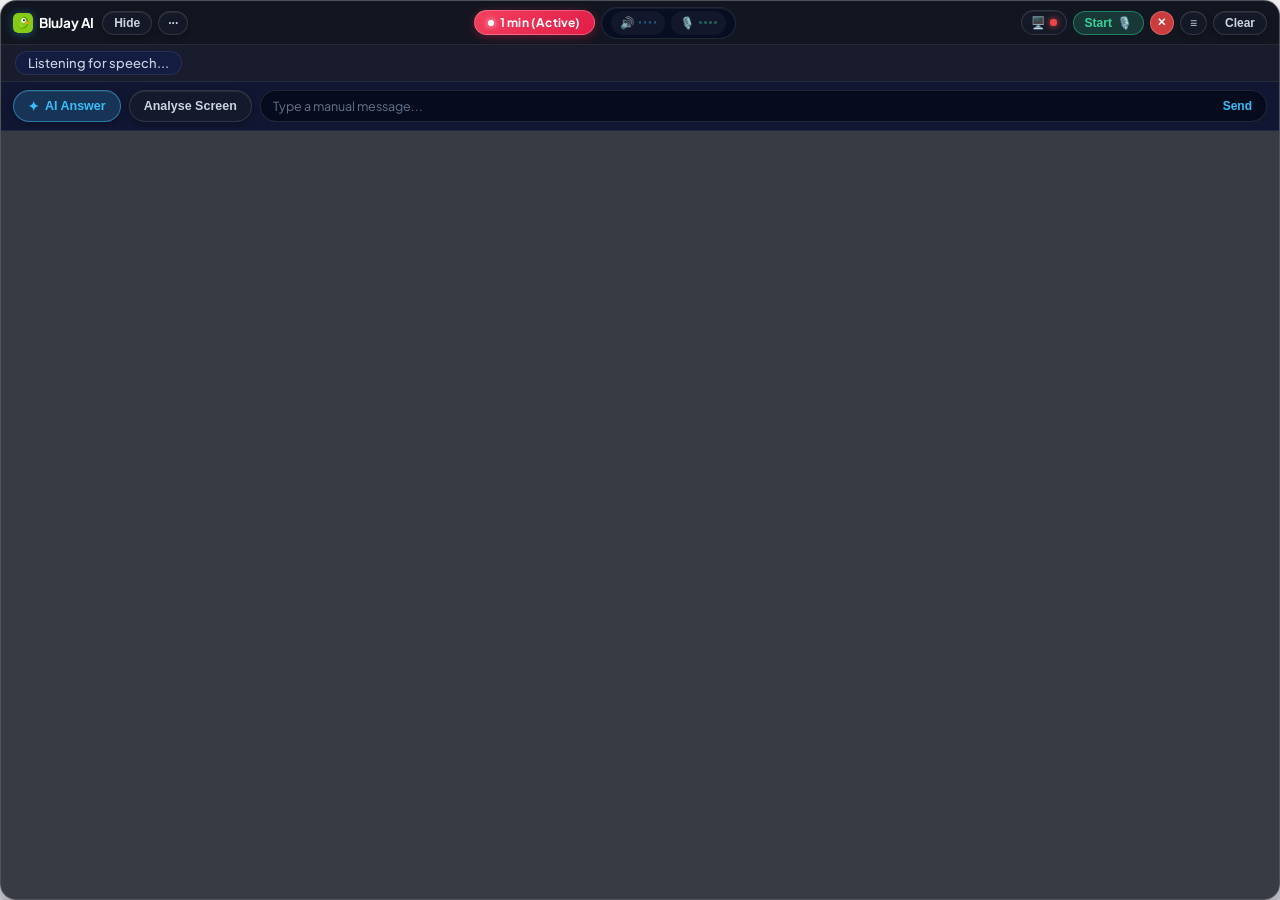
<file: frontend/index.html>
<!DOCTYPE html>
<html lang="en">
<head>
  <meta charset="UTF-8">
  <meta name="viewport" content="width=device-width, initial-scale=1.0">
  <title>✦ BluJay AI - Live Interview Copilot</title>
  <link rel="stylesheet" href="style.css">
  <link rel="preconnect" href="https://fonts.googleapis.com">
  <link rel="preconnect" href="https://fonts.gstatic.com" crossorigin>
  <link href="https://fonts.googleapis.com/css2?family=Plus+Jakarta+Sans:wght@400;500;600;700;800&family=Inter:wght@400;500;600;700&family=JetBrains+Mono:wght@400;500&display=swap" rel="stylesheet">
</head>
<body class="glass-body">
  <div id="hud-app" class="hud-app">

    <!-- ================================================================= -->
    <!-- 1. TOP FLOATING CAPSULE HEADER                                    -->
    <!-- ================================================================= -->
    <header class="capsule-header pywebview-drag-region">
      
      <!-- Left: Logo & Controls -->
      <div class="capsule-left">
        <div class="brand-badge" title="BluJay AI">
          <div class="mascot-emblem-small">
            <svg viewBox="0 0 24 24" fill="none" xmlns="http://www.w3.org/2000/svg" class="mascot-svg-small">
              <rect width="24" height="24" rx="6" fill="#84cc16"/>
              <path d="M5.5 13.5C5.5 8 8.5 4.5 13 4.5C17 4.5 18.5 7.5 18.5 11C18.5 15 16 19 11.5 19C8 19 5.5 16.5 5.5 13.5Z" fill="#65a30d"/>
              <path d="M5.5 13.5C5.5 8.5 8 5.5 11.5 5.5C14.5 5.5 16.5 8 16.5 11C16.5 14.5 14 18 10 18C7.5 18 5.5 16 5.5 13.5Z" fill="#84cc16"/>
              <path d="M15.5 10L21 11.5L15.5 14V10Z" fill="#f59e0b"/>
              <circle cx="12.5" cy="9" r="2.8" fill="#ffffff"/>
              <circle cx="13.2" cy="8.7" r="1.3" fill="#0f172a"/>
              <circle cx="13.8" cy="8.2" r="0.5" fill="#ffffff"/>
              <path d="M8 13C7.5 14.5 9 16 11 16" stroke="#a3e635" stroke-width="1.2" stroke-linecap="round"/>
            </svg>
          </div>
          <span class="brand-name">BluJay AI</span>
        </div>
        <button id="btn-hide" class="pill-btn" onclick="minimizeToBubble()">Hide</button>
        <button id="btn-more-menu" class="pill-btn icon-only" title="More options" onclick="toggleMoreMenu(event)">···</button>
      </div>

      <!-- Center: Timer, Audio Health Visualizer & Status Badge -->
      <div class="capsule-center pywebview-drag-region">
        <div id="timer-badge" class="session-timer-badge">
          <span class="timer-dot"></span>
          <span id="timer-text">1 min (Active)</span>
        </div>

        <!-- Real-Time Dual Audio Health Visualizer -->
        <div id="audio-health-visualizer" class="audio-health-visualizer" title="Real-Time Audio Stream Activity (Mic & System Audio)">
          <!-- System Audio Loopback (Interviewer Voice) -->
          <div class="audio-stream-pill system-stream" title="Interviewer Voice (Speaker Loopback)">
            <span class="audio-stream-icon">🔊</span>
            <div class="audio-wave-bars" id="system-wave-bars">
              <span class="wave-bar"></span>
              <span class="wave-bar"></span>
              <span class="wave-bar"></span>
              <span class="wave-bar"></span>
            </div>
          </div>
          <!-- Microphone (Your Voice) -->
          <div class="audio-stream-pill mic-stream" title="Your Voice (Microphone)">
            <span class="audio-stream-icon">🎙️</span>
            <div class="audio-wave-bars" id="mic-wave-bars">
              <span class="wave-bar"></span>
              <span class="wave-bar"></span>
              <span class="wave-bar"></span>
              <span class="wave-bar"></span>
            </div>
          </div>
        </div>
      </div>

      <!-- Right: Stealth, STT, Close & Drawer -->
      <div class="capsule-right">
        <div id="stealth-badge" class="stealth-badge-pill" title="Screen Capture Protected (Invisible to Zoom/Meet/Teams)">
          <span class="screen-icon">🖥️</span>
          <span id="rec-dot" class="rec-dot"></span>
        </div>
        <button id="btn-stt-toggle" class="stt-pill-btn active" title="Toggle Speech-to-Text" onclick="toggleSpeechTranscription()">
          <span id="stt-text">Start</span>
          <span class="mic-icon">🎙️</span>
        </button>
        <button id="btn-close-app" class="close-pill-btn" title="Close Overlay" onclick="closeApp()">✕</button>
        <button id="btn-drawer" class="pill-btn icon-only" title="Drawer menu" onclick="toggleDrawer()">≡</button>
        <button id="btn-clear" class="pill-btn" title="Clear transcript" onclick="clearTranscript()">Clear</button>
      </div>
    </header>

    <!-- ================================================================= -->
    <!-- 2. LIVE SPEECH SUBTITLE STRIP                                     -->
    <!-- ================================================================= -->
    <div class="live-subtitle-strip pywebview-drag-region">
      <p id="live-subtitle-text" class="live-subtitle-text">Listening for speech...</p>
    </div>

    <!-- ================================================================= -->
    <!-- 3. TOP ACTION MODE BAR                                            -->
    <!-- ================================================================= -->
    <nav class="action-mode-bar">
      <button id="btn-ai-answer" class="mode-action-pill active" onclick="manualGenerateAnswer()">
        <span class="sparkle-icon">✦</span> AI Answer
      </button>

      <button id="btn-analyse-screen" class="mode-action-pill" onclick="triggerAnalyseScreen()">
        Analyse Screen
      </button>

      <div class="manual-input-wrapper">
        <input 
          type="text" 
          id="manual-input-field" 
          class="manual-input-field" 
          placeholder="Type a manual message..." 
          autocomplete="off"
          onkeydown="handleManualInputKeyDown(event)"
        />
        <button id="btn-send-manual" class="btn-send" onclick="submitManualQuestion()">Send</button>
      </div>
    </nav>

    <!-- ================================================================= -->
    <!-- 4. EXPANDING FROSTED GLASS QA CARD                                -->
    <!-- ================================================================= -->
    <main id="glass-qa-card" class="glass-qa-card hidden">
      
      <!-- Card Top Navigation & Actions Bar -->
      <div class="card-top-bar">
        <div class="history-nav-controls">
          <button id="btn-prev-q" class="nav-arrow-btn" title="Previous Question (&lt;)" onclick="navHistory(-1)">&lt;</button>
          <button id="btn-next-q" class="nav-arrow-btn" title="Next Question (&gt;)" onclick="navHistory(1)">&gt;</button>
          <span id="history-counter" class="history-counter">1/1</span>
        </div>

        <div class="card-right-actions">
          <button id="btn-copy-ans" class="pill-btn copy-btn" title="Copy Answer (Alt + K)" onclick="copyAnswer()">📋 Copy</button>
          <button id="btn-dismiss-card" class="card-dismiss-btn" title="Dismiss Answer Card" onclick="dismissAnswerCard()">✕</button>
        </div>
      </div>

      <!-- Scrollable QA Content Body -->
      <div id="qa-scroll-body" class="qa-scroll-body">
        
        <!-- Summarized Question -->
        <div class="question-row">
          <p class="question-line">
            <span class="q-label">💬 Summarized question:</span>
            <span id="question-text" class="q-text">Interviewer question will appear here...</span>
          </p>
        </div>

        <!-- Answer Section -->
        <div class="answer-section">
          <div class="ans-header-row">
            <span class="ans-label">⭐ Answer:</span>
            <span id="generation-status" class="generation-status"></span>
          </div>

          <div id="answer-content" class="answer-content">
            <!-- Progressively streamed, syntax-highlighted tokens -->
          </div>
        </div>

      </div>

      <!-- Bottom Fast Refinement Toolbar -->
      <footer class="card-bottom-toolbar">
        <button class="refine-pill" onclick="refineAnswer('30s Short', 'Make this response concise, punchy, and under 60 words.')">⚡ 30s</button>
        <button class="refine-pill" onclick="refineAnswer('STAR Method', 'Structure strictly in conversational STAR format with clear impact.')">🎯 STAR</button>
        <button class="refine-pill" onclick="refineAnswer('Deep Tech', 'Add deeper technical architecture, trade-offs, and internals.')">🛠️ Deep Tech</button>
        <button class="refine-pill" onclick="triggerSystemDesign()">🏛️ Sys Design</button>
        <button class="refine-pill" onclick="triggerStarStory()">🌟 STAR Story</button>
        <button class="refine-pill" onclick="triggerRunCode()">▶️ Run Code</button>
        <button class="refine-pill" onclick="triggerTeleprompter()">📜 Teleprompter</button>
      </footer>
    </main>

    <!-- ================================================================= -->
    <!-- 5. MORE POPUP MENU                                                -->
    <!-- ================================================================= -->
    <div id="more-popup-menu" class="more-popup-menu hidden">
      <div class="menu-item" onclick="triggerRegionSnip()">
        <span class="menu-icon">✂️</span>
        <span>Snip Screen Region (Ctrl + Shift + Enter)</span>
      </div>
      <div class="menu-item" onclick="triggerTeleprompter()">
        <span class="menu-icon">📜</span>
        <span>Toggle Teleprompter (Alt + T)</span>
      </div>
      <div class="menu-item" onclick="openModal('modal-shortcuts')">
        <span class="menu-icon">⌨</span>
        <span>Keyboard Shortcuts</span>
      </div>
      <div class="menu-item" onclick="openModal('modal-settings')">
        <span class="menu-icon">⚙️</span>
        <span>Job & Resume Settings</span>
      </div>
      <div class="menu-item" onclick="exportSessionReport()">
        <span class="menu-icon">📄</span>
        <span>Export Session Report</span>
      </div>
      <div class="menu-divider"></div>
      <div class="menu-item danger" onclick="endSession()">
        <span class="menu-icon">🏁</span>
        <span>End Session</span>
      </div>
    </div>

    <!-- ================================================================= -->
    <!-- 6. SETTINGS MODAL                                                 -->
    <!-- ================================================================= -->
    <div id="modal-settings" class="modal-backdrop hidden" onclick="handleBackdropClick(event, 'modal-settings')">
      <div class="modal-card">
        <div class="modal-header">
          <h3>⚙️ Job & Session Settings</h3>
          <button class="modal-close-btn" onclick="closeModal('modal-settings')">✕</button>
        </div>
        <div class="modal-body">
          <div class="form-group">
            <label>Target Company</label>
            <input type="text" id="settings-company" class="modal-input" placeholder="e.g. Google, Stripe, Meta">
          </div>
          <div class="form-group">
            <label>Target Role / Job Description</label>
            <textarea id="settings-jd" class="modal-textarea" rows="3" placeholder="Paste job description or requirements..."></textarea>
          </div>
          <div class="form-group">
            <label>Custom Instructions</label>
            <input type="text" id="settings-instructions" class="modal-input" placeholder="e.g. Focus on Python 3.12, keep answers under 2 mins">
          </div>
          <div class="form-group">
            <label>AI Answer Model</label>
            <select id="settings-model" class="modal-input" style="background:#1e293b; color:#fff;">
              <option value="gpt-4o-mini" selected>OpenAI GPT-4o Mini (Ultra-Fast & Smart)</option>
              <option value="gpt-4o">OpenAI GPT-4o (Flagship Coding & Reasoning)</option>
              <option value="llama-3.3-70b-versatile">Llama 3.3 70B (Groq)</option>
              <option value="qwen/qwen3.6-27b">Qwen 3.6 27B</option>
            </select>
          </div>
          <div class="form-group">
            <label>Live Audio Capture Mode</label>
            <select id="settings-audio-source" class="modal-input" style="background:#1e293b; color:#fff;">
              <option value="dual" selected>🎙️ Dual Loop (Interviewer Loopback + Candidate Mic)</option>
              <option value="system">🔊 System Audio Only (Interviewer Speaker Loopback)</option>
              <option value="mic">🎤 Microphone Only (Candidate Voice)</option>
            </select>
          </div>
        </div>
        <div class="modal-footer">
          <button class="btn-secondary" onclick="closeModal('modal-settings')">Cancel</button>
          <button class="btn-primary" onclick="saveSettings()">Save & Apply</button>
        </div>
      </div>
    </div>

    <!-- ================================================================= -->
    <!-- 7. SHORTCUTS MODAL                                                -->
    <!-- ================================================================= -->
    <div id="modal-shortcuts" class="modal-backdrop hidden" onclick="handleBackdropClick(event, 'modal-shortcuts')">
      <div class="modal-card modal-card-wide">
        <div class="modal-header">
          <h3>⌨ Keyboard Shortcuts & Global Hotkeys</h3>
          <button class="modal-close-btn" onclick="closeModal('modal-shortcuts')">✕</button>
        </div>
        <div class="modal-body shortcuts-list-scrollable">
          
          <!-- Category 1: Global System Hotkeys -->
          <div class="sc-category">
            <h4 class="sc-category-title">🌐 Global OS Hotkeys <span class="sc-badge-note">(Works in Zoom, Meet, Teams, VS Code)</span></h4>
            <div class="sc-row">
              <span class="sc-keys"><kbd>Ctrl</kbd> + <kbd>Alt</kbd> + <kbd>H</kbd></span>
              <span class="sc-desc"><strong>Panic Hide / Restore:</strong> Shrink to floating 🐦 app icon bubble or restore full HUD</span>
            </div>
            <div class="sc-row">
              <span class="sc-keys"><kbd>Ctrl</kbd> + <kbd>Alt</kbd> + <kbd>S</kbd></span>
              <span class="sc-desc"><strong>Solve Screen Code:</strong> Instant screen capture & AI vision problem solver</span>
            </div>
            <div class="sc-row">
              <span class="sc-keys"><kbd>Ctrl</kbd> + <kbd>Alt</kbd> + <kbd>M</kbd></span>
              <span class="sc-desc"><strong>Mute / Unmute STT:</strong> Toggle live speech-to-text audio capture</span>
            </div>
            <div class="sc-row">
              <span class="sc-keys"><kbd>Ctrl</kbd> + <kbd>Alt</kbd> + <kbd>R</kbd></span>
              <span class="sc-desc"><strong>Regenerate Answer:</strong> Generate fresh answer for the latest question</span>
            </div>
            <div class="sc-row">
              <span class="sc-keys"><kbd>Ctrl</kbd> + <kbd>Alt</kbd> + <kbd>P</kbd></span>
              <span class="sc-desc"><strong>Teleprompter:</strong> Toggle smooth auto-scrolling teleprompter</span>
            </div>
          </div>

          <!-- Category 2: In-App Copilot Controls -->
          <div class="sc-category">
            <h4 class="sc-category-title">⚡ In-App Copilot Controls</h4>
            <div class="sc-row">
              <span class="sc-keys"><kbd>Ctrl</kbd> + <kbd>Enter</kbd></span>
              <span class="sc-desc"><strong>Generate AI Answer:</strong> Immediately trigger answer generation</span>
            </div>
            <div class="sc-row">
              <span class="sc-keys"><kbd>Ctrl</kbd> + <kbd>Shift</kbd> + <kbd>Enter</kbd></span>
              <span class="sc-desc"><strong>Analyse Screen Problem:</strong> Capture and analyze screen region</span>
            </div>
            <div class="sc-row">
              <span class="sc-keys"><kbd>Ctrl</kbd> + <kbd>Backspace</kbd></span>
              <span class="sc-desc"><strong>Clear & Reset:</strong> Clear live transcript and reset answer card</span>
            </div>
            <div class="sc-row">
              <span class="sc-keys"><kbd>Alt</kbd> + <kbd>K</kbd></span>
              <span class="sc-desc"><strong>Copy Answer:</strong> Copy formatted answer to system clipboard</span>
            </div>
            <div class="sc-row">
              <span class="sc-keys"><kbd>Alt</kbd> + <kbd>T</kbd></span>
              <span class="sc-desc"><strong>Toggle Teleprompter:</strong> Start / pause reading auto-scroll</span>
            </div>
            <div class="sc-row">
              <span class="sc-keys"><kbd>Ctrl</kbd> + <kbd>←</kbd> / <kbd>→</kbd></span>
              <span class="sc-desc"><strong>Question History:</strong> Navigate previous or next recorded question</span>
            </div>
          </div>

          <!-- Category 3: Fast Answer Refinement Chips -->
          <div class="sc-category">
            <h4 class="sc-category-title">🎯 1-Click Fast Refinement Chips</h4>
            <div class="sc-row">
              <span class="sc-chip-preview">⚡ 30s</span>
              <span class="sc-desc"><strong>30s Elevator Pitch:</strong> Concise, punchy answer under 60 words</span>
            </div>
            <div class="sc-row">
              <span class="sc-chip-preview">🎯 STAR</span>
              <span class="sc-desc"><strong>STAR Method:</strong> Situation, Task, Action, Result structure</span>
            </div>
            <div class="sc-row">
              <span class="sc-chip-preview">🛠️ Deep Tech</span>
              <span class="sc-desc"><strong>Deep Technical:</strong> Architectural trade-offs, scaling, and internals</span>
            </div>
            <div class="sc-row">
              <span class="sc-chip-preview">🏛️ Sys Design</span>
              <span class="sc-desc"><strong>System Design:</strong> High-scale distributed system breakdown</span>
            </div>
            <div class="sc-row">
              <span class="sc-chip-preview">🌟 STAR Story</span>
              <span class="sc-desc"><strong>Resume Story:</strong> Tailors past achievements to the question</span>
            </div>
            <div class="sc-row">
              <span class="sc-chip-preview">▶️ Run Code</span>
              <span class="sc-desc"><strong>Run Code:</strong> Execute snippet & test algorithm edge cases</span>
            </div>
          </div>

        </div>
        <div class="modal-footer">
          <button class="btn-primary" onclick="closeModal('modal-shortcuts')">Got It</button>
        </div>
      </div>
    </div>

  </div>

  <!-- ================================================================= -->
  <!-- FLOATING APP ICON BUBBLE (Shown when HUD is hidden)              -->
  <!-- ================================================================= -->
  <div id="floating-app-bubble" class="floating-app-bubble hidden pywebview-drag-region" onclick="restoreFromBubble()" title="Click to restore BluJay AI">
    <div class="bubble-icon-wrapper">
      <svg viewBox="0 0 24 24" width="26" height="26" fill="none" xmlns="http://www.w3.org/2000/svg" class="bubble-svg">
        <circle cx="12" cy="12" r="12" fill="#84cc16"/>
        <path d="M5.5 13.5C5.5 8 8.5 4.5 13 4.5C17 4.5 18.5 7.5 18.5 11C18.5 15 16 19 11.5 19C8 19 5.5 16.5 5.5 13.5Z" fill="#65a30d"/>
        <path d="M5.5 13.5C5.5 8.5 8 5.5 11.5 5.5C14.5 5.5 16.5 8 16.5 11C16.5 14.5 14 18 10 18C7.5 18 5.5 16 5.5 13.5Z" fill="#84cc16"/>
        <path d="M15.5 10L21 11.5L15.5 14V10Z" fill="#f59e0b"/>
        <circle cx="12.5" cy="9" r="2.8" fill="#ffffff"/>
        <circle cx="13.2" cy="8.7" r="1.3" fill="#0f172a"/>
        <circle cx="13.8" cy="8.2" r="0.5" fill="#ffffff"/>
        <path d="M8 13C7.5 14.5 9 16 11 16" stroke="#a3e635" stroke-width="1.2" stroke-linecap="round"/>
      </svg>
      <span class="bubble-pulse-ring"></span>
    </div>
  </div>

  <!-- Toast Notification -->
  <div id="hud-toast" class="hud-toast hidden"></div>

  <script src="app.js"></script>
</body>
</html>
</file>
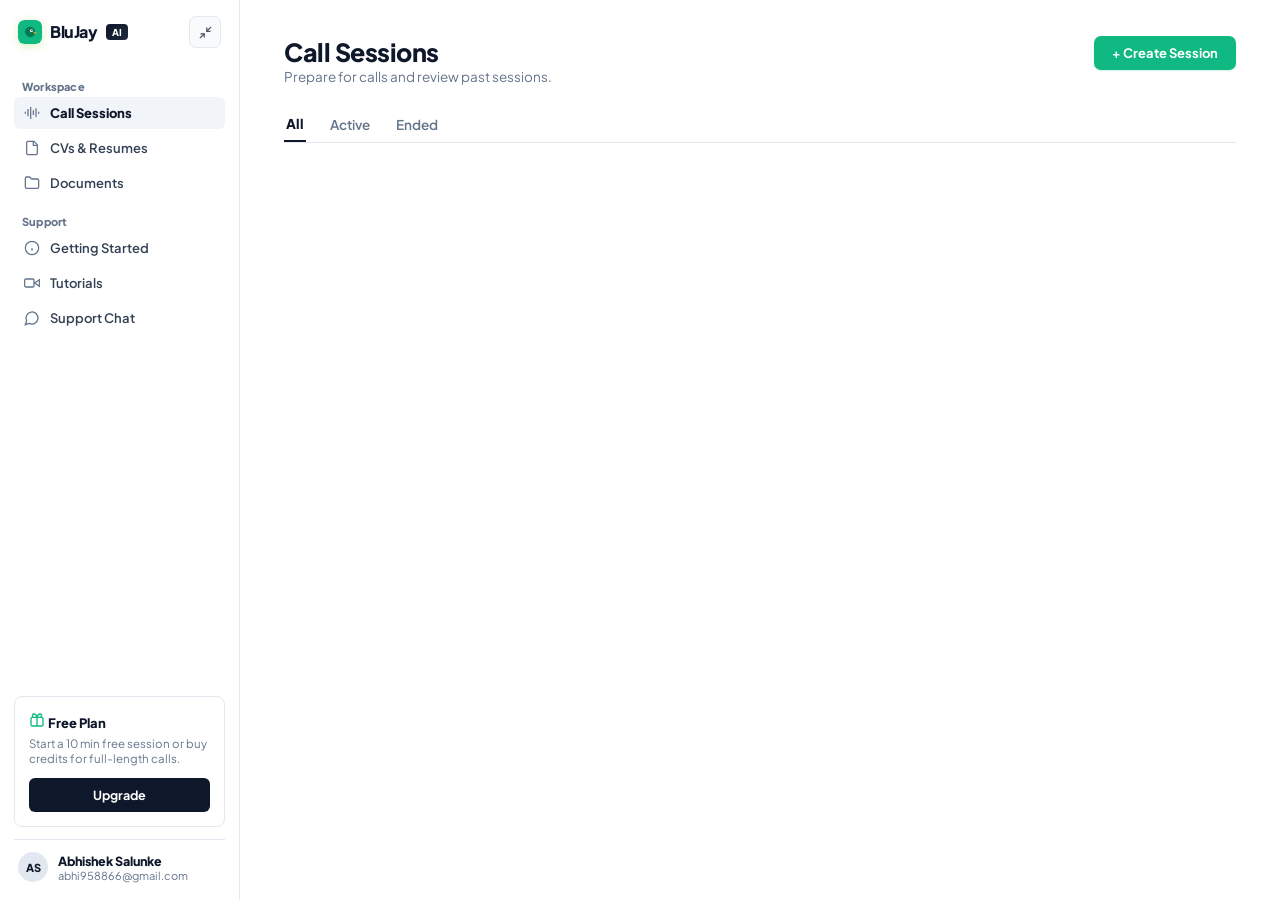
<file: frontend/home.html>
<!DOCTYPE html>
<html lang="en" data-theme="light">
<head>
  <meta charset="UTF-8">
  <meta name="viewport" content="width=device-width, initial-scale=1.0">
  <title>BluJay AI - Desktop & Web App</title>
  <link rel="stylesheet" href="home.css">
  <link rel="preconnect" href="https://fonts.googleapis.com">
  <link rel="preconnect" href="https://fonts.gstatic.com" crossorigin>
  <link href="https://fonts.googleapis.com/css2?family=Plus+Jakarta+Sans:wght@400;500;600;700;800&family=Inter:wght@400;500;600;700&display=swap" rel="stylesheet">
</head>
<body class="desktop-mode">

  <!-- ===================================================================== -->
  <!-- 1. DESKTOP APP WIDGET VIEW (Exact 1:1 Laptop Photo Layout)            -->
  <!-- ===================================================================== -->
  <div class="desktop-app-wrapper" id="desktop-app-container">
    <div class="desktop-card-window">
      
      <!-- Top Header Bar -->
      <header class="desktop-header pywebview-drag-region">
        <div class="header-brand" onclick="switchAppTab('create')" title="BluJay AI">
          <div class="mascot-emblem">
            <svg viewBox="0 0 24 24" fill="none" xmlns="http://www.w3.org/2000/svg" class="mascot-svg">
              <rect width="24" height="24" rx="6" fill="#84cc16"/>
              <circle cx="14.5" cy="8.5" r="2.2" fill="#ffffff"/>
              <circle cx="15.2" cy="8.2" r="1" fill="#111827"/>
              <path d="M16 11L21 12.5L16 14V11Z" fill="#f59e0b"/>
              <path d="M7 11C7 7.5 9.5 5 13.5 5C17 5 18.5 7.5 18.5 11C16.5 15.5 13 17.5 7 17.5V11Z" fill="#4d7c0f"/>
            </svg>
          </div>
          <span class="brand-title">BluJay</span>
          <span class="brand-badge">AI</span>
        </div>

        <div class="header-actions">
          <!-- Buy Credits Pill -->
          <button class="btn-buy-credits" onclick="openModal('modal-credits')">
            <svg viewBox="0 0 24 24" fill="none" stroke="currentColor" stroke-width="2" stroke-linecap="round" stroke-linejoin="round" class="action-svg">
              <circle cx="8" cy="8" r="6"/>
              <path d="M18.09 10.37A6 6 0 1 1 10.34 18"/>
              <path d="m7 6 2 2-2 2"/>
            </svg>
            Buy Credits
          </button>

          <!-- Minimize Window -->
          <button class="icon-tool-btn" title="Minimize Window" onclick="minimizeToFloatingBubble()">
            <svg viewBox="0 0 24 24" fill="none" stroke="currentColor" stroke-width="2" stroke-linecap="round" stroke-linejoin="round" class="action-svg">
              <line x1="5" y1="12" x2="19" y2="12"/>
            </svg>
          </button>

          <!-- Expand to Full Web Dashboard / Collapse -->
          <button class="icon-tool-btn" title="Toggle Full Dashboard / Widget" onclick="toggleAppExpansion()">
            <svg viewBox="0 0 24 24" fill="none" stroke="currentColor" stroke-width="2" stroke-linecap="round" stroke-linejoin="round" class="action-svg">
              <polyline points="15 3 21 3 21 9"/>
              <polyline points="9 21 3 21 3 15"/>
              <line x1="21" y1="3" x2="14" y2="10"/>
              <line x1="3" y1="21" x2="10" y2="14"/>
            </svg>
          </button>

          <!-- Drag Handle -->
          <button class="icon-tool-btn drag-handle pywebview-drag-region" title="Move Window">
            <svg viewBox="0 0 24 24" fill="none" stroke="currentColor" stroke-width="2" stroke-linecap="round" stroke-linejoin="round" class="action-svg">
              <polyline points="5 9 2 12 5 15"/>
              <polyline points="9 5 12 2 15 5"/>
              <polyline points="15 19 12 22 9 19"/>
              <polyline points="19 9 22 12 19 15"/>
              <line x1="2" y1="12" x2="22" y2="12"/>
              <line x1="12" y1="2" x2="12" y2="22"/>
            </svg>
          </button>

          <!-- 3 Dots Options -->
          <button class="icon-tool-btn" title="Profile Settings" onclick="openModal('modal-profile')">
            <svg viewBox="0 0 24 24" fill="currentColor" class="action-svg">
              <circle cx="12" cy="5" r="1.75"/>
              <circle cx="12" cy="12" r="1.75"/>
              <circle cx="12" cy="19" r="1.75"/>
            </svg>
          </button>

          <!-- Red Close Button -->
          <button class="btn-red-close" title="Close" onclick="closeDesktopApp()">
            <svg viewBox="0 0 24 24" fill="none" stroke="currentColor" stroke-width="2.5" stroke-linecap="round" stroke-linejoin="round" class="close-svg">
              <line x1="18" y1="6" x2="6" y2="18"/>
              <line x1="6" y1="6" x2="18" y2="18"/>
            </svg>
          </button>
        </div>
      </header>

      <!-- Segmented Tabs Bar: [ Create ] | [ Call Sessions ] -->
      <div class="segmented-tabs-wrapper">
        <div class="segmented-tabs-container">
          <button class="seg-tab-btn active" id="tab-create-btn" onclick="switchAppTab('create')">
            Create
          </button>
          <button class="seg-tab-btn" id="tab-sessions-btn" onclick="switchAppTab('sessions')">
            Call Sessions
          </button>
        </div>
      </div>

      <!-- TAB 1: CREATE VIEW -->
      <div id="panel-create" class="desktop-panel active">
        
        <!-- Session Type -->
        <div class="field-section">
          <label class="field-label-row">
            <span>Session Type <span class="info-mark" title="Interview copilot or casual call assistant">ⓘ</span></span>
          </label>
          <div class="type-pill-group">
            <button class="type-pill active" id="type-opt-interview" onclick="selectTypeOption('interview')">
              <svg class="pill-icon" viewBox="0 0 24 24" fill="none" stroke="currentColor" stroke-width="1.8">
                <rect width="16" height="20" x="4" y="2" rx="2" ry="2"/>
                <path d="M9 22v-4h6v4"/>
                <path d="M8 6h.01"/><path d="M16 6h.01"/><path d="M12 6h.01"/>
                <path d="M12 10h.01"/><path d="M12 14h.01"/><path d="M16 10h.01"/><path d="M16 14h.01"/><path d="M8 10h.01"/><path d="M8 14h.01"/>
              </svg>
              Interview
            </button>
            <button class="type-pill" id="type-opt-regular" onclick="selectTypeOption('regular')">
              <svg class="pill-icon" viewBox="0 0 24 24" fill="none" stroke="currentColor" stroke-width="1.8">
                <path d="M22 16.92v3a2 2 0 0 1-2.18 2 19.79 19.79 0 0 1-8.63-3.07 19.5 19.5 0 0 1-6-6 19.79 19.79 0 0 1-3.07-8.67A2 2 0 0 1 4.11 2h3a2 2 0 0 1 2 1.72 12.84 12.84 0 0 0 .7 2.81 2 2 0 0 1-.45 2.11L8.09 9.91a16 16 0 0 0 6 6l1.27-1.27a2 2 0 0 1 2.11-.45 12.84 12.84 0 0 0 2.81.7A2 2 0 0 1 22 16.92z"/>
              </svg>
              Regular Call
            </button>
          </div>
        </div>

        <!-- Target Role -->
        <div class="field-section">
          <label class="field-label-row">
            <svg class="label-svg" viewBox="0 0 24 24" fill="none" stroke="currentColor" stroke-width="1.8">
              <path d="M20 21v-2a4 4 0 0 0-4-4H8a4 4 0 0 0-4 4v2"/>
              <circle cx="12" cy="7" r="4"/>
            </svg>
            <span>Target Role / Position <span class="info-mark" title="The specific job title you are interviewing for">ⓘ</span></span>
          </label>
          <input type="text" id="dt-input-role" class="dt-input" placeholder="e.g. Data Analyst, Senior Software Engineer..." value="Senior Software Engineer">
        </div>

        <!-- Company -->
        <div class="field-section">
          <div class="label-with-link">
            <label class="field-label-row">
              <svg class="label-svg" viewBox="0 0 24 24" fill="none" stroke="currentColor" stroke-width="1.8">
                <rect width="16" height="20" x="4" y="2" rx="2" ry="2"/>
                <path d="M9 22v-4h6v4"/>
              </svg>
              <span>Company <span class="info-mark" title="Target company for company-specific cultural alignment">ⓘ</span></span>
            </label>
            <button class="subtle-link-btn" onclick="fillFieldsFromURL()">
              ✨ Fill fields from Job Post URL →
            </button>
          </div>
          <input type="text" id="dt-input-company" class="dt-input" placeholder="e.g. Google, Target Tech, Acme..." value="">
        </div>

        <!-- Job Description -->
        <div class="field-section">
          <label class="field-label-row">
            <svg class="label-svg" viewBox="0 0 24 24" fill="none" stroke="currentColor" stroke-width="1.8">
              <path d="M14 2H6a2 2 0 0 0-2 2v16a2 2 0 0 0 2 2h12a2 2 0 0 0 2-2V8z"/>
              <polyline points="14 2 14 8 20 8"/>
              <line x1="16" y1="13" x2="8" y2="13"/>
              <line x1="16" y1="17" x2="8" y2="17"/>
            </svg>
            <span>Job Description <span class="info-mark" title="Role requirements, keywords, or job description">ⓘ</span></span>
          </label>
          <textarea id="dt-input-jd" class="dt-textarea" rows="3" placeholder="Software Engineer versed in Python, SQL, and AWS...">Senior Software Engineer versed in Python, Distributed Systems, and Cloud Architecture.</textarea>
          <div style="display:flex; justify-content:space-between; align-items:center; margin-top:6px;">
            <button id="btn-analyze-jd-fit" class="subtle-link-btn" style="color:#059669; font-weight:600;" onclick="triggerJDFitAnalysis()">
              📊 Analyze Resume & Role Fit →
            </button>
          </div>
          <div id="jd-fit-card" class="hidden" style="margin-top:10px; background:#F8FAFC; border:1px solid #E2E8F0; border-radius:8px; padding:12px 14px; font-size:12px;">
            <div style="display:flex; justify-content:space-between; align-items:center; margin-bottom:8px;">
              <strong style="color:#0F172A;">Role Alignment & Gap Analysis</strong>
              <span id="jd-fit-badge" style="font-weight:700; padding:2px 8px; border-radius:12px; background:#ECFDF5; color:#065F46;">85% Match</span>
            </div>
            <div id="jd-fit-details" style="color:#475569; line-height:1.5;"></div>
          </div>
        </div>

        <!-- Context -->
        <div class="field-section">
          <label class="section-micro-title">Context</label>
          <div class="context-tags-row">
            <button class="ctx-tag active-dark" id="tag-ctx-resume" onclick="triggerDocumentUpload()">
              + Resume
            </button>
            <button class="ctx-tag" id="tag-ctx-documents" onclick="triggerDocumentUpload()">
              + Documents
            </button>
            <button class="ctx-tag" id="tag-ctx-instructions" onclick="openInstructionsModal()">
              + Instructions
            </button>
          </div>
          <div class="active-file-strip">
            📄 <span id="dt-resume-filename">Default Knowledge Base</span> <span class="rag-ready-tag" id="dt-resume-tag">(Default RAG Active)</span>
          </div>
        </div>

        <!-- Output Settings -->
        <div class="field-section">
          <label class="section-micro-title">Output Settings</label>
          <div class="output-row">
            <div class="select-pill-wrapper dark">
              <svg class="select-icon-svg" viewBox="0 0 24 24" fill="none" stroke="currentColor" stroke-width="1.8">
                <path d="M21 15a2 2 0 0 1-2 2H7l-4 4V5a2 2 0 0 1 2-2h14a2 2 0 0 1 2 2z"/>
              </svg>
              <select id="dt-select-style">
                <option value="Direct & Highly Technical" selected>Answer Preferences ⌄</option>
                <option value="STAR Behavioral Framework">STAR Framework ⌄</option>
                <option value="Executive & Concise">Executive & Concise ⌄</option>
                <option value="ELI5 / Simple Concept">Simple / ELI5 ⌄</option>
              </select>
            </div>

            <div class="select-pill-wrapper">
              <span class="sparkle-symbol">✦</span>
              <select id="dt-select-model">
                <option value="gpt-4o-mini" selected>OpenAI GPT-4o Mini (Fast) ⌄</option>
                <option value="gpt-4o">OpenAI GPT-4o (Flagship) ⌄</option>
                <option value="llama-3.3-70b-versatile">Llama 3.3 70B (Groq) ⌄</option>
                <option value="qwen/qwen3.6-27b">Qwen 3.6 27B ⌄</option>
              </select>
            </div>

            <div class="select-pill-wrapper">
              <svg class="select-icon-svg" viewBox="0 0 24 24" fill="none" stroke="currentColor" stroke-width="1.8">
                <circle cx="12" cy="12" r="10"/>
                <line x1="2" y1="12" x2="22" y2="12"/>
                <path d="M12 2a15.3 15.3 0 0 1 4 10 15.3 15.3 0 0 1-4 10 15.3 15.3 0 0 1-4-10 15.3 15.3 0 0 1 4-10z"/>
              </svg>
              <select id="dt-select-language">
                <option value="English" selected>English ⌄</option>
                <option value="Spanish">Spanish ⌄</option>
                <option value="French">French ⌄</option>
                <option value="German">German ⌄</option>
                <option value="Hindi">Hindi ⌄</option>
              </select>
            </div>

            <div class="select-pill-wrapper">
              <svg class="select-icon-svg" viewBox="0 0 24 24" fill="none" stroke="currentColor" stroke-width="1.8">
                <path d="M12 1a3 3 0 0 0-3 3v8a3 3 0 0 0 6 0V4a3 3 0 0 0-3-3z"/>
                <path d="M19 10v2a7 7 0 0 1-14 0v-2"/>
                <line x1="12" y1="19" x2="12" y2="23"/>
                <line x1="8" y1="23" x2="16" y2="23"/>
              </svg>
              <select id="dt-select-audio-source">
                <option value="dual" selected>🎙️ Dual Loop (System + Mic) ⌄</option>
                <option value="system">🔊 System Speaker Only ⌄</option>
                <option value="mic">🎤 Microphone Only ⌄</option>
              </select>
            </div>
          </div>
        </div>

        <!-- Behavior -->
        <div class="field-section">
          <label class="section-micro-title">Behavior</label>
          <div class="behavior-row">
            <label class="dt-checkbox-label">
              <input type="checkbox" id="dt-check-auto-answer" checked>
              <span class="dt-custom-box"></span>
              <span class="dt-box-text">Auto Answer (Beta) <span class="info-mark" title="Generates answers automatically when interviewer pauses">ⓘ</span></span>
            </label>

            <label class="dt-checkbox-label">
              <input type="checkbox" id="dt-check-save-transcript" checked>
              <span class="dt-custom-box"></span>
              <span class="dt-box-text">Save Transcript <span class="info-mark" title="Saves transcript and Q&A history locally">ⓘ</span></span>
            </label>
          </div>
        </div>

        <!-- Hero Action Button -->
        <div class="hero-button-area">
          <button id="btn-create-session-hero" class="btn-hero-create" onclick="executeCreateDesktopSession()">
            Create Session
          </button>
        </div>

      </div>

      <!-- TAB 2: CALL SESSIONS VIEW -->
      <div id="panel-sessions" class="desktop-panel">
        <div class="sessions-filter-row">
          <div class="pill-filters">
            <button class="filter-tab-pill active" id="df-all" onclick="filterDesktopSessions('all')">All</button>
            <button class="filter-tab-pill" id="df-active" onclick="filterDesktopSessions('active')">Active</button>
            <button class="filter-tab-pill" id="df-ended" onclick="filterDesktopSessions('ended')">Ended</button>
          </div>
          <span class="session-count-text" id="dt-session-counter">0 Sessions</span>
        </div>

        <div class="search-input-wrapper">
          <svg class="search-icon-svg" viewBox="0 0 24 24" fill="none" stroke="currentColor" stroke-width="2">
            <circle cx="11" cy="11" r="8"/>
            <line x1="21" y1="21" x2="16.65" y2="16.65"/>
          </svg>
          <input type="text" id="dt-search-input" class="dt-search" placeholder="Search by title or description" oninput="searchDesktopSessions(this.value)">
        </div>

        <div id="dt-sessions-container" class="dt-sessions-list-scroll">
          <!-- Populated or empty state dynamically rendered -->
        </div>
      </div>

    </div>
  </div>

  <!-- ===================================================================== -->
  <!-- 2. FULL WEB DASHBOARD VIEW (Expanded Two-Column SaaS Layout)          -->
  <!-- ===================================================================== -->
  <div class="web-dashboard-wrapper" id="web-dashboard-container">
    
    <!-- Left Sidebar -->
    <aside class="web-sidebar">
      <div class="web-sidebar-brand">
        <div class="brand-group" onclick="switchSidebarTab('callSessions')">
          <div class="mascot-emblem">
            <svg viewBox="0 0 32 32" fill="none" class="mascot-svg">
              <rect width="32" height="32" rx="8" fill="#10B981"/>
              <path d="M9 16C9 12.134 12.134 9 16 9C19.866 9 23 12.134 23 16C23 19.866 19.866 23 16 23C13.5 23 11 21 9 16Z" fill="#047857"/>
              <circle cx="18" cy="14" r="2" fill="#FFFFFF"/>
              <circle cx="18.5" cy="13.7" r="1" fill="#111827"/>
              <path d="M21 15.5L25.5 17L21 18.5V15.5Z" fill="#F59E0B"/>
            </svg>
          </div>
          <span class="brand-title">BluJay</span>
          <span class="brand-badge">AI</span>
        </div>
        <button class="icon-tool-btn" title="Collapse to Compact Widget" onclick="toggleAppExpansion()">
          <svg viewBox="0 0 24 24" fill="none" stroke="currentColor" stroke-width="2" class="action-svg">
            <polyline points="4 14 10 14 10 20"/>
            <polyline points="20 10 14 10 14 4"/>
            <line x1="14" y1="10" x2="21" y2="3"/>
            <line x1="3" y1="21" x2="10" y2="14"/>
          </svg>
        </button>
      </div>

      <div class="nav-group">
        <div class="nav-group-title">Workspace</div>
        <nav class="nav-list">
          <a href="javascript:void(0)" class="nav-link active" id="nav-callSessions" onclick="switchSidebarTab('callSessions')">
            <svg class="nav-svg" viewBox="0 0 24 24" fill="none" stroke="currentColor" stroke-width="1.9">
              <path d="M2 10v3"/><path d="M6 6v11"/><path d="M10 3v18"/><path d="M14 8v7"/><path d="M18 5v13"/><path d="M22 10v3"/>
            </svg>
            <span>Call Sessions</span>
          </a>
          <a href="javascript:void(0)" class="nav-link" id="nav-resumes" onclick="switchSidebarTab('resumes')">
            <svg class="nav-svg" viewBox="0 0 24 24" fill="none" stroke="currentColor" stroke-width="1.9">
              <path d="M15 2H6a2 2 0 0 0-2 2v16a2 2 0 0 0 2 2h12a2 2 0 0 0 2-2V7Z"/>
              <polyline points="14 2 14 8 20 8"/>
            </svg>
            <span>CVs & Resumes</span>
          </a>
          <a href="javascript:void(0)" class="nav-link" id="nav-documents" onclick="switchSidebarTab('documents')">
            <svg class="nav-svg" viewBox="0 0 24 24" fill="none" stroke="currentColor" stroke-width="1.9">
              <path d="M4 20h16a2 2 0 0 0 2-2V8a2 2 0 0 0-2-2h-7.93a2 2 0 0 1-1.66-.9l-.82-1.2A2 2 0 0 0 7.93 3H4a2 2 0 0 0-2 2v13c0 1.1.9 2 2 2Z"/>
            </svg>
            <span>Documents</span>
          </a>
        </nav>
      </div>

      <div class="nav-group">
        <div class="nav-group-title">Support</div>
        <nav class="nav-list">
          <a href="javascript:void(0)" class="nav-link" id="nav-gettingStarted" onclick="switchSidebarTab('gettingStarted')">
            <svg class="nav-svg" viewBox="0 0 24 24" fill="none" stroke="currentColor" stroke-width="1.9">
              <circle cx="12" cy="12" r="10"/><path d="M12 16v-4"/><path d="M12 8h.01"/>
            </svg>
            <span>Getting Started</span>
          </a>
          <a href="javascript:void(0)" class="nav-link" id="nav-tutorials" onclick="switchSidebarTab('tutorials')">
            <svg class="nav-svg" viewBox="0 0 24 24" fill="none" stroke="currentColor" stroke-width="1.9">
              <polygon points="23 7 16 12 23 17 23 7"/><rect width="14" height="12" x="1" y="6" rx="2" ry="2"/>
            </svg>
            <span>Tutorials</span>
          </a>
          <a href="javascript:void(0)" class="nav-link" id="nav-supportChat" onclick="switchSidebarTab('supportChat')">
            <svg class="nav-svg" viewBox="0 0 24 24" fill="none" stroke="currentColor" stroke-width="1.9">
              <path d="M7.9 20A9 9 0 1 0 4 16.1L2 22Z"/>
            </svg>
            <span>Support Chat</span>
          </a>
        </nav>
      </div>

      <div class="free-plan-card">
        <div class="plan-header">
          <div class="gift-wrap">
            <svg viewBox="0 0 24 24" fill="none" stroke="#10B981" stroke-width="2" style="width: 16px; height: 16px;">
              <rect x="3" y="8" width="18" height="13" rx="2"/><path d="M12 8v13"/>
              <path d="M7.5 8a2.5 2.5 0 0 1 0-5A4.8 8 0 0 1 12 8a4.8 8 0 0 1 4.5-5 2.5 2.5 0 0 1 0 5"/>
            </svg>
            <span class="plan-txt">Free Plan</span>
          </div>
        </div>
        <p class="plan-sub">Start a 10 min free session or buy credits for full-length calls.</p>
        <button class="btn-upgrade-dark" onclick="openModal('modal-credits')">Upgrade</button>
      </div>

      <div class="sidebar-user" onclick="openModal('modal-profile')">
        <div class="avatar-circle" id="web-avatar">AS</div>
        <div class="user-info">
          <div class="name-line" id="web-user-name">Abhishek Salunke</div>
          <div class="email-line" id="web-user-email">abhi958866@gmail.com</div>
        </div>
      </div>
    </aside>

    <!-- Main Workspace Canvas -->
    <main class="web-main">
      <section id="view-callSessions" class="web-view active">
        <div class="web-header-row">
          <div>
            <h1 class="web-h1">Call Sessions</h1>
            <p class="web-sub">Prepare for calls and review past sessions.</p>
          </div>
          <button class="btn-create-session-green" onclick="toggleAppExpansion(); switchAppTab('create');">
            + Create Session
          </button>
        </div>

        <div class="web-filter-tabs">
          <button class="w-tab active" onclick="filterSessions('all')">All</button>
          <button class="w-tab" onclick="filterSessions('active')">Active</button>
          <button class="w-tab" onclick="filterSessions('ended')">Ended</button>
        </div>

        <div id="web-sessions-container" class="web-sessions-area">
          <!-- Sessions list -->
        </div>
      </section>

      <section id="view-resumes" class="web-view">
        <div class="web-header-row">
          <div>
            <h1 class="web-h1">CVs & Resumes</h1>
            <p class="web-sub">Upload candidate resumes for instant RAG grounding.</p>
          </div>
          <button class="btn-create-session-green" onclick="triggerDocumentUpload()">Upload CV</button>
        </div>
        <div class="resume-dropzone" onclick="triggerDocumentUpload()">
          <p>Drop your resume here, or <span style="color: #10B981; text-decoration: underline;">browse files</span> (PDF, DOCX, TXT)</p>
        </div>
      </section>
    </main>

  </div>

  <!-- Modals -->
  <div id="modal-credits" class="modal-overlay hidden" onclick="handleBackdropClick(event, 'modal-credits')">
    <div class="modal-card">
      <div class="modal-head">
        <h3>Buy Interview Credits</h3>
        <button class="btn-x" onclick="closeModal('modal-credits')">✕</button>
      </div>
      <p class="modal-desc">Select a pack or unlock unlimited AI Copilot sessions.</p>
      <div class="credits-pack-grid">
        <div class="pack-box">
          <h4>Standard Pack</h4>
          <div class="pack-price">$15.00</div>
          <p>100 Credits (~5 interviews)</p>
          <button class="btn-buy-pack" onclick="choosePlan('100')">Select 100</button>
        </div>
        <div class="pack-box active-pack">
          <span class="ribbon">RECOMMENDED</span>
          <h4>Unlimited Pro</h4>
          <div class="pack-price">$39.00/mo</div>
          <p>Unlimited Live Interviews</p>
          <button class="btn-buy-pack primary" onclick="choosePlan('unlimited')">Unlock Unlimited</button>
        </div>
      </div>
    </div>
  </div>

  <div id="modal-profile" class="modal-overlay hidden" onclick="handleBackdropClick(event, 'modal-profile')">
    <div class="modal-card">
      <div class="modal-head">
        <h3>Candidate Persona & Settings</h3>
        <button class="btn-x" onclick="closeModal('modal-profile')">✕</button>
      </div>
      <div class="modal-fields">
        <label class="group-label">Candidate Name</label>
        <input type="text" id="persona-name" class="dt-input" value="Abhishek Salunke">
        <label class="group-label" style="margin-top: 10px;">Email Address</label>
        <input type="text" id="persona-email" class="dt-input" value="abhi958866@gmail.com">
        <label class="group-label" style="margin-top: 10px;">Verified Tech Stack</label>
        <input type="text" id="persona-skills" class="dt-input" value="Python, FastAPI, React, PostgreSQL, Docker, RAG, LLMs">
      </div>
      <button class="btn-hero-create" style="margin-top: 16px;" onclick="savePersonaAndClose()">Save Persona</button>
    </div>
  </div>

  <div id="home-toast" class="home-toast hidden"></div>

  <script src="home.js"></script>
</body>
</html>
</file>
<file: frontend/style.css>
/* ==========================================================================
   BluJay AI - Live Interview Copilot Overlay
   Parakit-Class Translucent Frosted Glass HUD (Exact Visual Aesthetic Match)
   ========================================================================== */

:root {
  /* Translucent Smoked Glass Palette (High-Legibility Smoked Glass) */
  --glass-bg: rgba(14, 18, 28, 0.82);
  --glass-border: rgba(255, 255, 255, 0.12);
  --glass-inner-highlight: rgba(255, 255, 255, 0.16);

  --glass-capsule-bg: rgba(12, 16, 26, 0.85);
  --glass-pill-bg: rgba(22, 28, 42, 0.78);
  --glass-pill-hover: rgba(36, 46, 68, 0.92);
  --glass-pill-border: rgba(255, 255, 255, 0.12);
  --glass-pill-active: rgba(30, 58, 138, 0.55);

  --timer-gradient: linear-gradient(135deg, #f43f5e 0%, #e11d48 100%);
  --timer-shadow: 0 2px 10px rgba(225, 29, 72, 0.4);

  --text-primary: #f8fafc;
  --text-secondary: #cbd5e1;
  --text-muted: #94a3b8;
  --text-dim: #64748b;

  --accent-cyan: #38bdf8;
  --accent-indigo: #818cf8;
  --accent-emerald: #34d399;
  --accent-amber: #fbbf24;
  --accent-purple: #c084fc;
  --accent-red: #ef4444;

  --font-main: -apple-system, BlinkMacSystemFont, 'Plus Jakarta Sans', 'Inter', 'Segoe UI', Roboto, sans-serif;
  --font-code: 'JetBrains Mono', 'Consolas', 'Courier New', monospace;

  --radius-xs: 5px;
  --radius-sm: 9px;
  --radius-md: 14px;
  --radius-lg: 16px;
  --radius-pill: 9999px;

  --shadow-hud: 0 20px 50px rgba(0, 0, 30, 0.65);
  --shadow-card: 0 8px 32px rgba(0, 0, 20, 0.45);
}

/* Global Reset & Body */
* {
  box-sizing: border-box;
  margin: 0;
  padding: 0;
  user-select: none;
}

html,
body.glass-body,
body {
  font-family: var(--font-main);
  background: transparent;
  color: var(--text-primary);
  height: 100vh;
  width: 100vw;
  overflow: hidden;
  display: flex;
  flex-direction: column;
  -webkit-font-smoothing: antialiased;
}

.hidden {
  display: none !important;
}

.pywebview-drag-region {
  -webkit-app-region: drag;
}

button,
input,
textarea {
  -webkit-app-region: no-drag;
}

/* Main Frosted Glass HUD Container */
.hud-app {
  display: flex;
  flex-direction: column;
  height: 100vh;
  width: 100%;
  background: rgba(12, 16, 26, 0.82);
  backdrop-filter: none;
  -webkit-backdrop-filter: none;
  border: 1px solid rgba(255, 255, 255, 0.12);
  border-radius: var(--radius-lg);
  box-shadow: var(--shadow-hud);
  overflow: hidden;
  transition: height 0.22s cubic-bezier(0.2, 0.8, 0.2, 1);
}


/* ==========================================================================
   1. TOP FLOATING CAPSULE HEADER (Toolbar Row 1)
   ========================================================================== */
.capsule-header {
  display: flex;
  align-items: center;
  justify-content: space-between;
  height: 44px;
  padding: 0 12px;
  background: var(--glass-capsule-bg);
  border-bottom: 1px solid rgba(255, 255, 255, 0.09);
  flex-shrink: 0;
  z-index: 50;
  gap: 8px;
}

.capsule-left,
.capsule-center,
.capsule-right {
  display: flex;
  align-items: center;
  gap: 6px;
}

.brand-badge {
  display: flex;
  align-items: center;
  gap: 6px;
  margin-right: 2px;
  flex-shrink: 0;
}

.mascot-emblem-small {
  width: 20px;
  height: 20px;
  display: flex;
  align-items: center;
  justify-content: center;
  flex-shrink: 0;
}

.mascot-svg-small {
  width: 20px;
  height: 20px;
  border-radius: 5px;
  filter: drop-shadow(0 1px 4px rgba(56, 189, 248, 0.4));
}

.brand-name {
  font-size: 13.5px;
  font-weight: 700;
  color: #ffffff;
  letter-spacing: -0.2px;
  white-space: nowrap;
}

.pill-btn {
  background: var(--glass-pill-bg);
  border: 1px solid var(--glass-pill-border);
  color: var(--text-secondary);
  font-size: 12px;
  font-weight: 600;
  padding: 4px 11px;
  border-radius: var(--radius-pill);
  cursor: pointer;
  box-shadow: 0 2px 6px rgba(0, 0, 0, 0.25), inset 0 1px 0 rgba(255, 255, 255, 0.08);
  transition: all 0.15s ease;
  white-space: nowrap;
  display: flex;
  align-items: center;
  gap: 5px;
}

.pill-btn:hover {
  background: var(--glass-pill-hover);
  color: #ffffff;
  border-color: rgba(255, 255, 255, 0.22);
}

.pill-btn.icon-only {
  padding: 4px 9px;
  font-weight: 700;
}

.session-timer-badge {
  display: flex;
  align-items: center;
  gap: 6px;
  background: var(--timer-gradient);
  border: 1px solid rgba(255, 255, 255, 0.25);
  padding: 4px 13px;
  border-radius: var(--radius-pill);
  font-size: 12px;
  font-weight: 700;
  color: #ffffff;
  box-shadow: var(--timer-shadow);
  letter-spacing: 0.2px;
}

.timer-dot {
  width: 6px;
  height: 6px;
  border-radius: 50%;
  background: #ffffff;
  box-shadow: 0 0 6px #ffffff;
}

/* ==========================================================================
   LIVE AUDIO HEALTH VISUALIZER (Real-Time Mic & Speaker Activity)
   ========================================================================== */
.audio-health-visualizer {
  display: flex;
  align-items: center;
  gap: 6px;
  background: rgba(8, 14, 36, 0.85);
  border: 1px solid rgba(255, 255, 255, 0.1);
  padding: 3px 9px;
  border-radius: var(--radius-pill);
  box-shadow: inset 0 1px 0 rgba(255, 255, 255, 0.06);
}

.audio-stream-pill {
  display: flex;
  align-items: center;
  gap: 5px;
  padding: 3px 8px;
  border-radius: var(--radius-pill);
  background: rgba(255, 255, 255, 0.04);
  border: 1px solid transparent;
  transition: all 0.2s cubic-bezier(0.4, 0, 0.2, 1);
}

.audio-stream-pill.active-speaking.mic-stream {
  background: rgba(16, 185, 129, 0.18);
  border-color: rgba(16, 185, 129, 0.45);
  box-shadow: 0 0 12px rgba(16, 185, 129, 0.35);
}

.audio-stream-pill.active-speaking.system-stream {
  background: rgba(56, 189, 248, 0.18);
  border-color: rgba(56, 189, 248, 0.45);
  box-shadow: 0 0 12px rgba(56, 189, 248, 0.35);
}

.audio-stream-icon {
  font-size: 11.5px;
  line-height: 1;
  opacity: 0.9;
}

.audio-wave-bars {
  display: flex;
  align-items: center;
  gap: 2.5px;
  height: 16px;
}

.wave-bar {
  display: inline-block;
  width: 2.5px;
  height: 3px;
  min-height: 3px;
  border-radius: 2px;
  background: #64748b;
  opacity: 0.45;
  transition: height 0.06s ease-out, opacity 0.1s ease, background-color 0.15s ease;
}

.mic-stream .wave-bar {
  background: linear-gradient(to top, #10b981, #34d399);
}

.system-stream .wave-bar {
  background: linear-gradient(to top, #0284c7, #38bdf8);
}

.stealth-badge-pill {
  display: flex;
  align-items: center;
  gap: 5px;
  background: var(--glass-pill-bg);
  border: 1px solid var(--glass-pill-border);
  padding: 4px 9px;
  border-radius: var(--radius-pill);
  font-size: 11.5px;
  box-shadow: inset 0 1px 0 rgba(255, 255, 255, 0.06);
}

.screen-icon {
  font-size: 11.5px;
}

.rec-dot {
  width: 6.5px;
  height: 6.5px;
  border-radius: 50%;
  background: #ef4444;
  box-shadow: 0 0 6px #ef4444;
}

.stt-pill-btn {
  display: flex;
  align-items: center;
  gap: 5px;
  background: var(--glass-pill-bg);
  border: 1px solid var(--glass-pill-border);
  color: #ffffff;
  padding: 4px 11px;
  border-radius: var(--radius-pill);
  font-size: 12px;
  font-weight: 600;
  cursor: pointer;
  transition: all 0.15s ease;
}

.stt-pill-btn.active {
  background: rgba(52, 211, 153, 0.18);
  border-color: rgba(52, 211, 153, 0.45);
  color: var(--accent-emerald);
}

.close-pill-btn {
  background: rgba(239, 68, 68, 0.85);
  border: 1px solid rgba(255, 255, 255, 0.2);
  color: #ffffff;
  width: 24px;
  height: 24px;
  border-radius: var(--radius-pill);
  display: flex;
  align-items: center;
  justify-content: center;
  font-size: 11px;
  font-weight: 700;
  cursor: pointer;
  transition: all 0.15s ease;
}

.close-pill-btn:hover {
  background: #dc2626;
  transform: scale(1.06);
}

/* ==========================================================================
   2. LIVE SPEECH SUBTITLE / CHIPS STRIP (Row 2)
   ========================================================================== */
.live-subtitle-strip {
  padding: 6px 14px;
  background: rgba(8, 12, 34, 0.65);
  border-bottom: 1px solid rgba(255, 255, 255, 0.06);
  flex-shrink: 0;
  display: flex;
  align-items: center;
  gap: 8px;
  overflow-x: auto;
}

.live-subtitle-strip::-webkit-scrollbar {
  display: none;
}

.live-subtitle-text {
  font-size: 13px;
  font-weight: 500;
  color: #cbd5e1;
  white-space: nowrap;
  overflow: hidden;
  text-overflow: ellipsis;
  display: inline-block;
  background: rgba(18, 28, 72, 0.75);
  border: 1px solid rgba(255, 255, 255, 0.09);
  padding: 3px 12px;
  border-radius: var(--radius-pill);
}

/* ==========================================================================
   3. TOP ACTION MODE BAR (Row 3)
   ========================================================================== */
.action-mode-bar {
  display: flex;
  align-items: center;
  gap: 8px;
  padding: 8px 12px;
  min-height: 48px;
  background: rgba(12, 18, 48, 0.88);
  border-bottom: 1px solid rgba(255, 255, 255, 0.08);
  flex-shrink: 0;
  z-index: 40;
}

.mode-action-pill {
  display: inline-flex;
  align-items: center;
  justify-content: center;
  gap: 6px;
  height: 32px;
  padding: 0 14px;
  background: var(--glass-pill-bg);
  border: 1px solid var(--glass-pill-border);
  color: #cbd5e1;
  border-radius: var(--radius-pill);
  font-size: 12.5px;
  font-weight: 600;
  line-height: 1;
  cursor: pointer;
  white-space: nowrap;
  box-shadow: 0 2px 6px rgba(0, 0, 0, 0.25), inset 0 1px 0 rgba(255, 255, 255, 0.08);
  transition: all 0.15s ease;
  flex-shrink: 0;
}

.mode-action-pill:hover {
  background: var(--glass-pill-hover);
  color: #ffffff;
  border-color: rgba(255, 255, 255, 0.22);
}

.mode-action-pill.active {
  background: rgba(56, 189, 248, 0.18);
  border-color: rgba(56, 189, 248, 0.5);
  color: var(--accent-cyan);
}

.sparkle-icon {
  color: var(--accent-cyan);
  font-size: 13px;
}

.manual-input-wrapper {
  flex: 1;
  display: flex;
  align-items: center;
  height: 32px;
  background: rgba(6, 10, 28, 0.85);
  border: 1px solid rgba(255, 255, 255, 0.11);
  border-radius: var(--radius-pill);
  padding: 0 4px 0 12px;
  box-shadow: inset 0 1px 2px rgba(0, 0, 0, 0.3);
}

.manual-input-field {
  flex: 1;
  background: transparent;
  border: none;
  color: #ffffff;
  font-family: var(--font-main);
  font-size: 12.5px;
  outline: none;
}

.manual-input-field::placeholder {
  color: #64748b;
}

.btn-send {
  background: transparent;
  border: none;
  color: var(--accent-cyan);
  font-size: 12px;
  font-weight: 700;
  padding: 4px 10px;
  cursor: pointer;
  border-radius: var(--radius-pill);
  transition: color 0.15s ease;
}

.btn-send:hover {
  color: #ffffff;
}

/* ==========================================================================
   4. EXPANDING FROSTED GLASS QA CARD (Row 4 & 5)
   ========================================================================== */
.glass-qa-card {
  flex: 1;
  display: flex;
  flex-direction: column;
  padding: 14px 16px;
  margin: 6px 10px 10px 10px;
  background: rgba(14, 18, 28, 0.82);
  border: 1px solid rgba(255, 255, 255, 0.13);
  border-radius: var(--radius-md);
  box-shadow: 0 6px 24px rgba(0, 0, 0, 0.35);
  backdrop-filter: none;
  -webkit-backdrop-filter: none;
  overflow: hidden;
  animation: fadeIn 0.2s cubic-bezier(0.2, 0.8, 0.2, 1);
}

.glass-qa-card.hidden {
  display: none;
}

@keyframes fadeIn {
  from {
    opacity: 0;
    transform: translateY(4px);
  }

  to {
    opacity: 1;
    transform: translateY(0);
  }
}

.card-top-bar {
  display: flex;
  align-items: center;
  justify-content: space-between;
  margin-bottom: 10px;
  padding-bottom: 6px;
  border-bottom: 1px solid rgba(255, 255, 255, 0.07);
  flex-shrink: 0;
}

.history-nav-controls {
  display: flex;
  align-items: center;
  gap: 6px;
}

.nav-arrow-btn {
  background: var(--glass-pill-bg);
  border: 1px solid var(--glass-pill-border);
  color: var(--text-secondary);
  font-size: 12px;
  font-weight: 700;
  cursor: pointer;
  padding: 2px 8px;
  border-radius: var(--radius-pill);
  transition: all 0.15s ease;
}

.nav-arrow-btn:hover {
  background: var(--glass-pill-hover);
  color: #ffffff;
}

.history-counter {
  font-size: 12px;
  font-weight: 600;
  color: var(--text-muted);
  padding: 0 4px;
}

.card-right-actions {
  display: flex;
  align-items: center;
  gap: 8px;
}

.card-dismiss-btn {
  background: transparent;
  border: none;
  color: var(--text-muted);
  font-size: 15px;
  cursor: pointer;
  padding: 2px 6px;
  border-radius: var(--radius-xs);
  transition: color 0.15s ease;
}

.card-dismiss-btn:hover {
  color: #ffffff;
}

.qa-scroll-body {
  flex: 1;
  display: flex;
  flex-direction: column;
  overflow-y: auto;
  padding-right: 6px;
}

/* Summarized Question Block */
.question-row {
  margin-bottom: 12px;
  padding-bottom: 10px;
  border-bottom: 1px solid rgba(255, 255, 255, 0.08);
  flex-shrink: 0;
}

.question-line {
  font-size: 13.5px;
  line-height: 1.5;
  color: #ffffff;
}

.q-label {
  font-weight: 700;
  color: #ffffff;
  margin-right: 4px;
}

.q-text {
  font-weight: 500;
  color: #ffffff;
  user-select: text;
}

/* Answer Section */
.answer-section {
  flex: 1;
  display: flex;
  flex-direction: column;
}

.ans-header-row {
  display: flex;
  align-items: center;
  gap: 8px;
  margin-bottom: 8px;
}

.ans-label {
  font-size: 13.5px;
  font-weight: 700;
  color: #ffffff;
}

.generation-status {
  font-size: 11.5px;
  font-weight: 600;
  color: var(--accent-cyan);
}

.answer-content {
  font-size: 13.5px;
  font-weight: 450;
  line-height: 1.55;
  color: #ffffff;
  /* Crisp subtle text-shadow ensures words pop against bright desktop/call windows */
  text-shadow: 0 1px 2px rgba(0, 0, 0, 0.85);
  user-select: text;
}

.answer-content p {
  margin-bottom: 9px;
}

.answer-content p:last-child {
  margin-bottom: 0;
}

/* Code & Complexity Formatting */
pre.code-block-wrapper {
  position: relative;
  background: rgba(6, 10, 28, 0.95);
  border: 1px solid rgba(255, 255, 255, 0.12);
  border-radius: var(--radius-sm);
  padding: 32px 14px 12px 14px;
  margin: 10px 0;
  overflow-x: auto;
  font-family: var(--font-code);
  font-size: 12.5px;
  line-height: 1.5;
  box-shadow: inset 0 1px 3px rgba(0, 0, 0, 0.5);
}

.code-copy-btn {
  position: absolute;
  top: 7px;
  right: 9px;
  background: rgba(255, 255, 255, 0.09);
  border: 1px solid rgba(255, 255, 255, 0.16);
  color: var(--text-secondary);
  font-size: 11px;
  font-weight: 600;
  padding: 3px 9px;
  border-radius: 4px;
  cursor: pointer;
  transition: all 0.15s ease;
  user-select: none;
}

.code-copy-btn:hover {
  background: rgba(56, 189, 248, 0.2);
  border-color: rgba(56, 189, 248, 0.5);
  color: #ffffff;
}

.code-keyword {
  color: #f472b6;
  font-weight: 600;
}

.code-builtin {
  color: #38bdf8;
}

.code-string {
  color: #a3e635;
}

.code-comment {
  color: #64748b;
  font-style: italic;
}

.code-number {
  color: #fbbf24;
}

.bullet-lead {
  font-weight: 700;
  color: #ffffff;
}

/* Card Bottom Toolbar */
.card-bottom-toolbar {
  display: flex;
  align-items: center;
  gap: 6px;
  padding-top: 10px;
  margin-top: 10px;
  border-top: 1px solid rgba(255, 255, 255, 0.08);
  flex-shrink: 0;
  overflow-x: auto;
}

.card-bottom-toolbar::-webkit-scrollbar {
  display: none;
}

.refine-pill {
  background: var(--glass-pill-bg);
  border: 1px solid var(--glass-pill-border);
  color: var(--text-secondary);
  padding: 4px 11px;
  border-radius: var(--radius-pill);
  font-size: 12px;
  font-weight: 600;
  white-space: nowrap;
  cursor: pointer;
  transition: all 0.15s ease;
}

.refine-pill:hover {
  background: var(--glass-pill-hover);
  color: #ffffff;
  border-color: rgba(255, 255, 255, 0.22);
}

/* ==========================================================================
   5. POPUP MORE MENU
   ========================================================================== */
.more-popup-menu {
  position: absolute;
  top: 48px;
  left: 140px;
  width: 270px;
  max-height: calc(100vh - 60px);
  overflow-y: auto;
  background: rgba(14, 20, 50, 0.96);
  border: 1px solid rgba(255, 255, 255, 0.16);
  border-radius: var(--radius-md);
  box-shadow: 0 20px 50px rgba(0, 0, 0, 0.75);
  backdrop-filter: blur(28px);
  -webkit-backdrop-filter: blur(28px);
  padding: 6px;
  z-index: 100;
}

.more-popup-menu.hidden {
  display: none;
}

.menu-item {
  display: flex;
  align-items: center;
  gap: 8px;
  padding: 8px 11px;
  border-radius: var(--radius-xs);
  font-size: 12.5px;
  font-weight: 500;
  color: #ffffff;
  cursor: pointer;
  transition: background 0.15s ease;
}

.menu-item:hover {
  background: rgba(255, 255, 255, 0.1);
}

.menu-item.danger {
  color: var(--accent-red);
}

.menu-item.danger:hover {
  background: rgba(239, 68, 68, 0.18);
}

.menu-divider {
  height: 1px;
  background: rgba(255, 255, 255, 0.09);
  margin: 4px 0;
}

/* ==========================================================================
   6. MODALS
   ========================================================================== */
.modal-backdrop {
  position: fixed;
  top: 0;
  left: 0;
  width: 100vw;
  height: 100vh;
  background: rgba(0, 0, 20, 0.72);
  backdrop-filter: blur(8px);
  -webkit-backdrop-filter: blur(8px);
  display: flex;
  align-items: center;
  justify-content: center;
  z-index: 200;
}

.modal-backdrop.hidden {
  display: none;
}

.modal-card {
  background: rgba(16, 24, 60, 0.95);
  border: 1px solid rgba(255, 255, 255, 0.16);
  border-radius: var(--radius-md);
  width: 90%;
  max-width: 440px;
  max-height: calc(100vh - 40px);
  display: flex;
  flex-direction: column;
  box-shadow: 0 20px 50px rgba(0, 0, 0, 0.8);
  overflow: hidden;
}

.modal-header {
  display: flex;
  align-items: center;
  justify-content: space-between;
  padding: 13px 18px;
  border-bottom: 1px solid rgba(255, 255, 255, 0.09);
  flex-shrink: 0;
}

.modal-close-btn {
  background: transparent;
  border: none;
  color: var(--text-muted);
  font-size: 15px;
  cursor: pointer;
}

.modal-body {
  padding: 16px 18px;
  overflow-y: auto;
  max-height: calc(100vh - 140px);
}

.form-group {
  margin-bottom: 14px;
}

.form-group label {
  display: block;
  font-size: 12px;
  font-weight: 600;
  color: var(--text-secondary);
  margin-bottom: 5px;
}

.modal-input,
.modal-textarea {
  width: 100%;
  background: rgba(8, 12, 32, 0.9);
  border: 1px solid rgba(255, 255, 255, 0.13);
  border-radius: var(--radius-xs);
  padding: 9px 12px;
  color: #ffffff;
  font-family: var(--font-main);
  font-size: 13px;
  outline: none;
}

.modal-footer {
  display: flex;
  justify-content: flex-end;
  gap: 8px;
  padding: 11px 18px;
  background: rgba(10, 14, 38, 0.85);
  border-top: 1px solid rgba(255, 255, 255, 0.09);
}

.btn-primary {
  background: #2563eb;
  border: 1px solid #3b82f6;
  color: #ffffff;
  padding: 7px 16px;
  border-radius: var(--radius-xs);
  font-size: 12.5px;
  font-weight: 600;
  cursor: pointer;
}

.btn-secondary {
  background: var(--glass-pill-bg);
  border: 1px solid var(--glass-pill-border);
  color: var(--text-secondary);
  padding: 7px 16px;
  border-radius: var(--radius-xs);
  font-size: 12.5px;
  font-weight: 600;
  cursor: pointer;
}

/* Shortcuts Modal & Lists */
.modal-card-wide {
  max-width: 640px;
  width: 95%;
  max-height: 85vh;
  display: flex;
  flex-direction: column;
}

.shortcuts-list-scrollable {
  display: flex;
  flex-direction: column;
  gap: 16px;
  max-height: 420px;
  overflow-y: auto;
  padding-right: 6px;
}

.sc-category {
  display: flex;
  flex-direction: column;
  gap: 8px;
}

.sc-category-title {
  font-size: 12px;
  font-weight: 700;
  text-transform: uppercase;
  letter-spacing: 0.6px;
  color: var(--accent-cyan);
  display: flex;
  align-items: center;
  gap: 6px;
  padding-bottom: 4px;
  border-bottom: 1px solid rgba(255, 255, 255, 0.09);
  margin-bottom: 2px;
}

.sc-badge-note {
  font-size: 10.5px;
  font-weight: 500;
  text-transform: none;
  letter-spacing: normal;
  color: var(--text-muted);
}

.sc-row {
  display: flex;
  align-items: center;
  justify-content: space-between;
  gap: 16px;
  padding: 7px 10px;
  border-radius: var(--radius-xs);
  background: rgba(255, 255, 255, 0.04);
  transition: background 0.15s ease;
}

.sc-row:hover {
  background: rgba(255, 255, 255, 0.08);
}

.sc-keys {
  display: flex;
  align-items: center;
  gap: 4px;
  white-space: nowrap;
  font-family: var(--font-code);
  font-size: 11px;
  color: var(--text-muted);
}

kbd {
  display: inline-block;
  padding: 3px 7px;
  font-family: var(--font-code);
  font-size: 11.5px;
  font-weight: 700;
  color: #ffffff;
  background: #10162a;
  border: 1px solid rgba(255, 255, 255, 0.22);
  border-bottom: 2px solid rgba(56, 189, 248, 0.55);
  border-radius: 4px;
  box-shadow: 0 2px 4px rgba(0, 0, 0, 0.45);
}

.sc-chip-preview {
  display: inline-block;
  padding: 3px 9px;
  font-size: 11.5px;
  font-weight: 700;
  color: #38bdf8;
  background: rgba(56, 189, 248, 0.14);
  border: 1px solid rgba(56, 189, 248, 0.4);
  border-radius: var(--radius-pill);
  white-space: nowrap;
}

.sc-desc {
  font-size: 12.5px;
  font-weight: 400;
  line-height: 1.4;
  color: #e2e8f0;
  text-align: left;
  flex: 1;
}

.sc-desc strong {
  color: #ffffff;
  font-weight: 600;
}

/* Scrollbar */
::-webkit-scrollbar {
  width: 5px;
}

::-webkit-scrollbar-track {
  background: transparent;
}

::-webkit-scrollbar-thumb {
  background: rgba(255, 255, 255, 0.16);
  border-radius: var(--radius-pill);
}

/* =========================================================================
   FLOATING APP ICON BUBBLE (Parakeet-Style Minimized Pill)
   ========================================================================= */
.floating-app-bubble {
  position: fixed;
  top: 0;
  left: 0;
  width: 100%;
  height: 100%;
  display: flex;
  align-items: center;
  justify-content: center;
  background: transparent;
  cursor: pointer;
  z-index: 99999;
  user-select: none;
  overflow: hidden;
}

.bubble-icon-wrapper {
  position: relative;
  width: 46px;
  height: 46px;
  border-radius: 50%;
  background: radial-gradient(circle at 30% 30%, rgba(24, 34, 75, 0.98), rgba(12, 18, 48, 0.98));
  backdrop-filter: blur(28px);
  -webkit-backdrop-filter: blur(28px);
  border: 1.5px solid rgba(56, 189, 248, 0.85);
  box-shadow: 0 4px 20px rgba(0, 0, 0, 0.75), 0 0 16px rgba(56, 189, 248, 0.45);
  display: flex;
  align-items: center;
  justify-content: center;
  transition: transform 0.22s cubic-bezier(0.34, 1.56, 0.64, 1), box-shadow 0.22s ease, border-color 0.22s ease;
  cursor: pointer;
}

.bubble-icon-wrapper:hover {
  transform: scale(1.12);
  border-color: #38bdf8;
  box-shadow: 0 6px 26px rgba(0, 0, 0, 0.85), 0 0 22px rgba(56, 189, 248, 0.7);
}

.bubble-icon-wrapper:active {
  transform: scale(0.96);
}

.bubble-svg {
  width: 26px;
  height: 26px;
  border-radius: 50%;
  pointer-events: none;
  filter: drop-shadow(0 2px 4px rgba(0, 0, 0, 0.4));
}

.bubble-pulse-ring {
  position: absolute;
  top: -2px;
  left: -2px;
  right: -2px;
  bottom: -2px;
  border-radius: 50%;
  border: 1.5px solid rgba(56, 189, 248, 0.7);
  animation: bubblePulse 2.2s infinite cubic-bezier(0.24, 0, 0.38, 1);
  pointer-events: none;
}

@keyframes bubblePulse {
  0% {
    transform: scale(0.95);
    opacity: 0.9;
  }

  60% {
    transform: scale(1.3);
    opacity: 0;
  }

  100% {
    transform: scale(0.95);
    opacity: 0;
  }
}

/* ==========================================================================
   CODING & PROGRAMMING QUESTIONS: SYNTAX HIGHLIGHTING & CODE CONTAINERS
   ========================================================================== */
.code-block-wrapper {
  position: relative;
  background: rgba(10, 14, 28, 0.95);
  border: 1px solid rgba(56, 189, 248, 0.22);
  border-radius: 8px;
  padding: 34px 16px 14px 16px;
  margin: 10px 0 14px 0;
  overflow-x: auto;
  max-height: 260px;
  overflow-y: auto;
  box-shadow: 0 4px 18px rgba(0, 0, 0, 0.4), inset 0 1px 0 rgba(255, 255, 255, 0.05);
}

.code-block-wrapper::-webkit-scrollbar {
  width: 6px;
  height: 6px;
}

.code-block-wrapper::-webkit-scrollbar-thumb {
  background: rgba(56, 189, 248, 0.3);
  border-radius: 3px;
}

.code-block-wrapper::-webkit-scrollbar-track {
  background: rgba(0, 0, 0, 0.2);
}

.code-block-wrapper code {
  font-family: 'Consolas', 'Fira Code', 'Cascadia Code', monospace;
  font-size: 12.5px;
  line-height: 1.55;
  color: #f8fafc;
  display: block;
  white-space: pre;
}

.code-copy-btn {
  position: absolute;
  top: 6px;
  right: 8px;
  background: rgba(22, 30, 52, 0.92);
  border: 1px solid rgba(56, 189, 248, 0.35);
  color: #38bdf8;
  font-size: 11px;
  font-weight: 700;
  padding: 3px 10px;
  border-radius: var(--radius-pill);
  cursor: pointer;
  z-index: 10;
  display: inline-flex;
  align-items: center;
  gap: 4px;
  box-shadow: 0 2px 6px rgba(0, 0, 0, 0.3);
  transition: all 0.15s ease;
}

.code-copy-btn:hover {
  background: #1e293b;
  border-color: #38bdf8;
  color: #ffffff;
  transform: translateY(-1px);
  box-shadow: 0 0 10px rgba(56, 189, 248, 0.4);
}

.code-copy-btn:active {
  transform: scale(0.96);
}

/* Universal Multi-Language Syntax Colors */
.code-keyword {
  color: #f472b6;
  font-weight: 700;
}

.code-builtin {
  color: #38bdf8;
  font-weight: 600;
}

.code-string {
  color: #a7f3d0;
}

.code-comment {
  color: #64748b;
  font-style: italic;
}

.code-number {
  color: #fbbf24;
}

.code-type {
  color: #c084fc;
  font-weight: 600;
}

/* Complexity Header Badges */
.complexity-badge-row {
  display: flex;
  align-items: center;
  gap: 8px;
  margin: 6px 0 10px 0;
}

.complexity-pill {
  display: inline-flex;
  align-items: center;
  gap: 5px;
  padding: 3px 10px;
  border-radius: var(--radius-pill);
  font-size: 11.5px;
  font-weight: 700;
}

.complexity-pill.time-pill {
  background: rgba(56, 189, 248, 0.15);
  border: 1px solid rgba(56, 189, 248, 0.4);
  color: #38bdf8;
}

.complexity-pill.space-pill {
  background: rgba(192, 132, 252, 0.15);
  border: 1px solid rgba(192, 132, 252, 0.4);
  color: #c084fc;
}
</file>
<file: frontend/home.css>
/* ==========================================================================
   BluJay AI - Unified Desktop App Widget & Web Dashboard Stylesheet
   Executive Grade Classy Typography & Aesthetic Modern Tokens
   ========================================================================== */

:root {
  --bg-page: #F1F5F9;
  --bg-card: #FFFFFF;
  --bg-input: #FFFFFF;
  --bg-muted: #F8FAFC;
  --bg-dark-pill: #0F172A;
  
  --border-subtle: #E2E8F0;
  --border-card: #CBD5E1;
  --border-input: #CBD5E1;
  --border-focus: #10B981;

  --brand-green: #10B981;
  --brand-green-hover: #059669;
  --brand-green-dark: #047857;
  --brand-green-light: #ECFDF5;

  --text-main: #0F172A;
  --text-secondary: #1E293B;
  --text-muted: #475569;
  --text-subtle: #64748B;

  --radius-sm: 6px;
  --radius-md: 8px;
  --radius-lg: 16px;
  --radius-pill: 9999px;

  --shadow-card: 0 10px 25px -5px rgba(0, 0, 0, 0.08), 0 8px 10px -6px rgba(0, 0, 0, 0.04);
  --shadow-tab: 0 1px 3px 0 rgba(0, 0, 0, 0.12), 0 1px 2px -1px rgba(0, 0, 0, 0.08);
}

* {
  margin: 0;
  padding: 0;
  box-sizing: border-box;
  font-family: 'Plus Jakarta Sans', 'Inter', -apple-system, BlinkMacSystemFont, "Segoe UI", Roboto, sans-serif;
  -webkit-font-smoothing: antialiased;
}

html, body {
  background-color: var(--bg-page);
  color: var(--text-main);
  height: 100vh;
  width: 100vw;
  overflow: hidden;
}

/* ==========================================================================
   1. DESKTOP MODE (Classy, Bold, Aesthetic Standalone Card)
   ========================================================================== */
body.desktop-mode .web-dashboard-wrapper {
  display: none !important;
}

body.desktop-mode {
  background-color: var(--bg-page);
}

body.desktop-mode .desktop-app-wrapper {
  display: flex;
  align-items: center;
  justify-content: center;
  width: 100vw;
  height: 100vh;
  padding: 10px;
  background-color: transparent;
}

.desktop-card-window {
  width: 100%;
  max-width: 600px;
  height: 100%;
  max-height: 730px;
  background-color: var(--bg-card);
  border: 1px solid var(--border-card);
  border-radius: var(--radius-lg);
  box-shadow: 0 20px 50px rgba(0, 0, 0, 0.4), 0 0 1px rgba(0, 0, 0, 0.2);
  display: flex;
  flex-direction: column;
  overflow: hidden;
}

/* Header Bar */
.desktop-header {
  height: 56px;
  padding: 0 18px;
  display: flex;
  align-items: center;
  justify-content: space-between;
  border-bottom: 1px solid transparent;
  flex-shrink: 0;
  -webkit-app-region: drag;
}

.header-brand, .header-actions, button, input, select, textarea {
  -webkit-app-region: no-drag;
}

.header-brand {
  display: flex;
  align-items: center;
  gap: 8px;
  cursor: pointer;
  user-select: none;
  flex-shrink: 0;
}

.mascot-emblem {
  width: 24px;
  height: 24px;
  display: flex;
  align-items: center;
  justify-content: center;
  flex-shrink: 0;
}

.mascot-svg {
  width: 24px;
  height: 24px;
  border-radius: 6px;
  filter: drop-shadow(0 2px 4px rgba(132, 204, 22, 0.3));
}

.brand-title {
  font-size: 16px;
  font-weight: 800;
  letter-spacing: -0.4px;
  color: #0F172A;
  line-height: 1;
}

.brand-badge {
  background: linear-gradient(135deg, #0F172A 0%, #1E293B 100%);
  color: #FFFFFF;
  font-size: 9.5px;
  font-weight: 800;
  padding: 2px 6px;
  border-radius: 4px;
  letter-spacing: 0.3px;
}

.header-actions {
  display: flex;
  align-items: center;
  gap: 6px;
}

.btn-buy-credits {
  height: 32px;
  background: linear-gradient(135deg, #0F172A 0%, #1E293B 100%);
  color: #FFFFFF;
  border: none;
  border-radius: var(--radius-pill);
  padding: 0 14px;
  font-size: 12px;
  font-weight: 700;
  letter-spacing: -0.1px;
  display: flex;
  align-items: center;
  gap: 6px;
  cursor: pointer;
  transition: all 0.15s ease;
  box-shadow: 0 1px 2px rgba(0, 0, 0, 0.08);
}

.btn-buy-credits:hover {
  background: #1E293B;
  transform: translateY(-0.5px);
}

.icon-tool-btn {
  width: 32px;
  height: 32px;
  background-color: #F8FAFC;
  border: 1px solid var(--border-subtle);
  border-radius: 7px;
  display: flex;
  align-items: center;
  justify-content: center;
  color: #475569;
  cursor: pointer;
  transition: all 0.15s ease;
}

.icon-tool-btn:hover {
  background-color: #F1F5F9;
  color: #0F172A;
  border-color: #CBD5E1;
}

.icon-tool-btn.drag-handle {
  cursor: grab;
}

.action-svg {
  width: 15px;
  height: 15px;
}

.btn-red-close {
  width: 32px;
  height: 32px;
  background-color: #EF4444;
  color: #FFFFFF;
  border: none;
  border-radius: 7px;
  display: flex;
  align-items: center;
  justify-content: center;
  cursor: pointer;
  transition: all 0.15s ease;
  box-shadow: 0 1px 2px rgba(239, 68, 68, 0.2);
}

.btn-red-close:hover {
  background-color: #DC2626;
  transform: translateY(-0.5px);
}

.close-svg {
  width: 15px;
  height: 15px;
}

/* Segmented Tabs [ Create ] | [ Call Sessions ] */
.segmented-tabs-wrapper {
  padding: 0 18px 10px 18px;
  flex-shrink: 0;
}

.segmented-tabs-container {
  background-color: #F1F5F9;
  border: 1px solid #E2E8F0;
  border-radius: 10px;
  padding: 4px;
  display: grid;
  grid-template-columns: 1fr 1fr;
  gap: 6px;
}

.seg-tab-btn {
  height: 36px;
  border: none;
  background: transparent;
  border-radius: 7px;
  font-size: 13.5px;
  font-weight: 700;
  letter-spacing: -0.2px;
  color: #64748B;
  cursor: pointer;
  transition: all 0.15s cubic-bezier(0.4, 0, 0.2, 1);
}

.seg-tab-btn:hover {
  color: #0F172A;
}

.seg-tab-btn.active {
  background-color: #FFFFFF;
  color: #0F172A;
  font-weight: 800;
  box-shadow: var(--shadow-tab);
}

/* Desktop Panels */
.desktop-panel {
  display: none;
  flex: 1;
  overflow-y: auto;
  padding: 8px 18px 18px 18px;
  flex-direction: column;
  gap: 13px;
}

.desktop-panel.active {
  display: flex;
}

/* Field Sections */
.field-section {
  display: flex;
  flex-direction: column;
  gap: 6px;
}

.field-label-row {
  display: flex;
  align-items: center;
  gap: 6px;
  font-size: 12.5px;
  font-weight: 800;
  letter-spacing: -0.2px;
  color: #0F172A;
}

.label-svg {
  width: 15px;
  height: 15px;
  color: #475569;
}

.info-mark {
  font-size: 11.5px;
  font-weight: 600;
  color: #94A3B8;
  cursor: help;
}

.label-with-link {
  display: flex;
  align-items: center;
  justify-content: space-between;
}

.subtle-link-btn {
  background: transparent;
  border: none;
  font-size: 11.5px;
  color: #475569;
  font-weight: 700;
  letter-spacing: -0.1px;
  cursor: pointer;
  transition: color 0.15s ease;
}

.subtle-link-btn:hover {
  color: var(--brand-green-dark);
}

/* Type Pill Group */
.type-pill-group {
  display: grid;
  grid-template-columns: 1fr 1fr;
  gap: 8px;
}

.type-pill {
  height: 40px;
  background-color: #FFFFFF;
  border: 1px solid var(--border-subtle);
  border-radius: 8px;
  display: flex;
  align-items: center;
  justify-content: center;
  gap: 8px;
  font-size: 13px;
  font-weight: 700;
  color: #64748B;
  cursor: pointer;
  transition: all 0.15s ease;
}

.type-pill:hover {
  border-color: #CBD5E1;
  color: #0F172A;
}

.type-pill.active {
  border-color: #CBD5E1;
  background-color: #FFFFFF;
  color: #0F172A;
  font-weight: 800;
  box-shadow: 0 1px 3px rgba(0, 0, 0, 0.05);
}

.pill-icon {
  width: 16px;
  height: 16px;
}

/* Inputs & Textareas */
.dt-input {
  width: 100%;
  height: 38px;
  background-color: var(--bg-input);
  border: 1px solid var(--border-subtle);
  border-radius: 7px;
  padding: 0 12px;
  font-size: 13px;
  font-weight: 500;
  color: #0F172A;
  outline: none;
  transition: all 0.15s ease;
}

.dt-input:focus, .dt-textarea:focus {
  border-color: var(--brand-green);
  box-shadow: 0 0 0 3px rgba(16, 185, 129, 0.12);
}

.dt-textarea {
  width: 100%;
  background-color: var(--bg-input);
  border: 1px solid var(--border-subtle);
  border-radius: 7px;
  padding: 9px 12px;
  font-size: 12.5px;
  font-weight: 500;
  color: #0F172A;
  outline: none;
  resize: vertical;
  line-height: 1.5;
  transition: all 0.15s ease;
}

/* Context Section */
.section-micro-title {
  font-size: 12px;
  font-weight: 800;
  letter-spacing: -0.2px;
  color: #0F172A;
  margin-bottom: 2px;
}

.context-tags-row {
  display: flex;
  align-items: center;
  gap: 8px;
}

.ctx-tag {
  height: 32px;
  padding: 0 14px;
  border-radius: var(--radius-pill);
  font-size: 12px;
  font-weight: 700;
  letter-spacing: -0.1px;
  cursor: pointer;
  display: inline-flex;
  align-items: center;
  gap: 5px;
  transition: all 0.15s ease;
  background-color: #FFFFFF;
  border: 1px solid var(--border-subtle);
  color: #1E293B;
}

.ctx-tag:hover {
  background-color: #F8FAFC;
  border-color: #CBD5E1;
}

.ctx-tag.active-dark {
  background: linear-gradient(135deg, #0F172A 0%, #1E293B 100%);
  color: #FFFFFF;
  border-color: #0F172A;
  box-shadow: 0 1px 2px rgba(0, 0, 0, 0.08);
}

.active-file-strip {
  font-size: 11.5px;
  font-weight: 600;
  color: #475569;
  margin-top: 2px;
}

.rag-ready-tag {
  color: var(--brand-green-dark);
  font-weight: 700;
}

/* Output Settings Row */
.output-row {
  display: grid;
  grid-template-columns: 1.4fr 1.2fr 1fr;
  gap: 8px;
}

.select-pill-wrapper {
  height: 36px;
  background-color: #FFFFFF;
  border: 1px solid var(--border-subtle);
  border-radius: 7px;
  padding: 0 10px;
  display: flex;
  align-items: center;
  gap: 6px;
}

.select-pill-wrapper.dark {
  background: linear-gradient(135deg, #0F172A 0%, #1E293B 100%);
  border-color: #0F172A;
}

.select-pill-wrapper select {
  background: transparent;
  border: none;
  outline: none;
  font-size: 12px;
  font-weight: 700;
  letter-spacing: -0.1px;
  color: #0F172A;
  width: 100%;
  cursor: pointer;
}

.select-pill-wrapper.dark select {
  color: #FFFFFF;
}

.select-pill-wrapper.dark select option {
  color: #0F172A;
  background: #FFFFFF;
  font-weight: 600;
}

.select-icon-svg {
  width: 14px;
  height: 14px;
  color: #FFFFFF;
  flex-shrink: 0;
}

.sparkle-symbol {
  color: #F59E0B;
  font-size: 12px;
  font-weight: 700;
}

/* Behavior Row */
.behavior-row {
  display: flex;
  align-items: center;
  gap: 22px;
}

.dt-checkbox-label {
  display: flex;
  align-items: center;
  gap: 7px;
  font-size: 12px;
  font-weight: 700;
  color: #1E293B;
  cursor: pointer;
}

.dt-checkbox-label input {
  accent-color: var(--brand-green);
  cursor: pointer;
  width: 15px;
  height: 15px;
}

/* Hero Action Button */
.hero-button-area {
  margin-top: auto;
  padding-top: 8px;
}

.btn-hero-create {
  width: 100%;
  height: 44px;
  background: #475569;
  color: #FFFFFF;
  border: none;
  border-radius: 9px;
  font-size: 14px;
  font-weight: 800;
  letter-spacing: -0.2px;
  cursor: pointer;
  transition: all 0.18s cubic-bezier(0.4, 0, 0.2, 1);
  box-shadow: 0 1px 3px rgba(0, 0, 0, 0.08);
}

.btn-hero-create:hover {
  background-color: var(--brand-green);
  transform: translateY(-0.5px);
  box-shadow: 0 3px 10px rgba(16, 185, 129, 0.25);
}

/* Call Sessions Panel in Desktop Mode */
.sessions-filter-row {
  display: flex;
  align-items: center;
  justify-content: space-between;
  border-bottom: 1px solid var(--border-subtle);
  padding-bottom: 8px;
}

.pill-filters {
  display: flex;
  gap: 6px;
}

.filter-tab-pill {
  background: transparent;
  border: none;
  padding: 5px 10px;
  font-size: 12.5px;
  font-weight: 700;
  color: #64748B;
  cursor: pointer;
  border-radius: 5px;
  transition: all 0.15s ease;
}

.filter-tab-pill.active {
  color: #0F172A;
  background-color: #F1F5F9;
}

.session-count-text {
  font-size: 11.5px;
  font-weight: 700;
  color: #64748B;
}

.search-input-wrapper {
  position: relative;
}

.search-icon-svg {
  position: absolute;
  left: 10px;
  top: 50%;
  transform: translateY(-50%);
  width: 15px;
  height: 15px;
  color: #94A3B8;
}

.dt-search {
  width: 100%;
  height: 38px;
  background-color: var(--bg-input);
  border: 1px solid var(--border-subtle);
  border-radius: 7px;
  padding-left: 34px;
  padding-right: 12px;
  font-size: 12.5px;
  font-weight: 500;
  outline: none;
}

.dt-sessions-list-scroll {
  flex: 1;
  overflow-y: auto;
  display: flex;
  flex-direction: column;
  gap: 9px;
}

.empty-dt-state {
  margin: auto;
  text-align: center;
  padding: 40px 20px;
}

.empty-dt-title {
  font-size: 16px;
  font-weight: 800;
  color: #0F172A;
  letter-spacing: -0.2px;
  margin-bottom: 4px;
}

.empty-dt-sub {
  font-size: 13px;
  color: #64748B;
  margin-bottom: 20px;
}

/* ==========================================================================
   2. WEB DASHBOARD MODE (Full Browser Layout)
   ========================================================================== */
body.web-mode .desktop-app-wrapper {
  display: none !important;
}

body.web-mode .web-dashboard-wrapper {
  display: flex;
  width: 100vw;
  height: 100vh;
}

.web-sidebar {
  width: 240px;
  height: 100vh;
  background-color: #FFFFFF;
  border-right: 1px solid var(--border-subtle);
  display: flex;
  flex-direction: column;
  padding: 16px 14px;
  flex-shrink: 0;
}

.web-sidebar-brand {
  display: flex;
  align-items: center;
  justify-content: space-between;
  padding: 0 4px 16px 4px;
}

.brand-group {
  display: flex;
  align-items: center;
  gap: 8px;
  cursor: pointer;
}

.nav-group {
  margin-top: 12px;
}

.nav-group-title {
  font-size: 11px;
  font-weight: 800;
  letter-spacing: 0.2px;
  color: #64748B;
  padding: 4px 8px;
}

.nav-list {
  display: flex;
  flex-direction: column;
  gap: 3px;
}

.nav-link {
  display: flex;
  align-items: center;
  gap: 10px;
  padding: 8px 10px;
  border-radius: 6px;
  font-size: 13px;
  font-weight: 600;
  color: #334155;
  text-decoration: none;
  transition: all 0.15s ease;
}

.nav-link:hover {
  background-color: #F1F5F9;
  color: #0F172A;
}

.nav-link.active {
  background-color: #F1F5F9;
  color: #0F172A;
  font-weight: 800;
}

.nav-svg {
  width: 16px;
  height: 16px;
  color: #64748B;
}

.free-plan-card {
  margin-top: auto;
  border: 1px solid var(--border-subtle);
  border-radius: 8px;
  padding: 14px;
  background-color: #FFFFFF;
}

.plan-txt {
  font-size: 13px;
  font-weight: 800;
}

.plan-sub {
  font-size: 11.5px;
  color: #64748B;
  margin: 4px 0 12px 0;
}

.btn-upgrade-dark {
  width: 100%;
  height: 34px;
  background-color: #0F172A;
  color: #FFFFFF;
  border: none;
  border-radius: 6px;
  font-size: 12.5px;
  font-weight: 700;
  cursor: pointer;
}

.sidebar-user {
  display: flex;
  align-items: center;
  gap: 10px;
  padding: 12px 4px 2px 4px;
  border-top: 1px solid var(--border-subtle);
  margin-top: 12px;
  cursor: pointer;
}

.avatar-circle {
  width: 30px;
  height: 30px;
  border-radius: 50%;
  background-color: #E2E8F0;
  font-size: 11px;
  font-weight: 800;
  display: flex;
  align-items: center;
  justify-content: center;
}

.name-line {
  font-size: 12.5px;
  font-weight: 800;
  color: #0F172A;
}

.email-line {
  font-size: 11px;
  color: #64748B;
}

.web-main {
  flex: 1;
  height: 100vh;
  overflow-y: auto;
  padding: 36px 44px;
  background-color: #FFFFFF;
}

.web-view {
  display: none;
}

.web-view.active {
  display: block;
}

.web-header-row {
  display: flex;
  justify-content: space-between;
  align-items: flex-start;
  margin-bottom: 22px;
}

.web-h1 {
  font-size: 25px;
  font-weight: 800;
  letter-spacing: -0.5px;
  color: #0F172A;
}

.web-sub {
  font-size: 13.5px;
  color: #64748B;
}

.btn-create-session-green {
  background-color: var(--brand-green);
  color: #FFFFFF;
  border: none;
  border-radius: 7px;
  padding: 9px 18px;
  font-size: 13px;
  font-weight: 700;
  cursor: pointer;
  box-shadow: 0 1px 2px rgba(16, 185, 129, 0.2);
}

.web-filter-tabs {
  display: flex;
  gap: 22px;
  border-bottom: 1px solid var(--border-subtle);
  margin-bottom: 22px;
}

.w-tab {
  background: transparent;
  border: none;
  padding: 8px 2px;
  font-size: 13.5px;
  font-weight: 600;
  color: #64748B;
  cursor: pointer;
}

.w-tab.active {
  color: #0F172A;
  font-weight: 800;
  border-bottom: 2px solid #0F172A;
}

/* Modals */
.modal-overlay {
  position: fixed;
  top: 0;
  left: 0;
  width: 100vw;
  height: 100vh;
  background-color: rgba(15, 23, 42, 0.45);
  backdrop-filter: blur(4px);
  display: flex;
  align-items: center;
  justify-content: center;
  z-index: 200;
  overflow-y: auto;
  padding: 16px;
  box-sizing: border-box;
}

.modal-overlay.hidden {
  display: none;
}

.modal-card {
  background-color: #FFFFFF;
  border-radius: 14px;
  padding: 24px;
  width: 90%;
  max-width: 520px;
  max-height: calc(100vh - 32px);
  overflow-y: auto;
  box-shadow: var(--shadow-card);
  box-sizing: border-box;
}

.modal-head {
  display: flex;
  align-items: center;
  justify-content: space-between;
  margin-bottom: 8px;
}

.modal-head h3 {
  font-size: 16px;
  font-weight: 800;
  letter-spacing: -0.2px;
  color: #0F172A;
}

.btn-x {
  background: transparent;
  border: none;
  font-size: 15px;
  cursor: pointer;
  color: #64748B;
}

.modal-desc {
  font-size: 12.5px;
  color: #64748B;
  margin-bottom: 16px;
}

.credits-pack-grid {
  display: grid;
  grid-template-columns: 1fr 1fr;
  gap: 12px;
}

.pack-box {
  border: 1px solid var(--border-subtle);
  border-radius: 9px;
  padding: 16px;
  display: flex;
  flex-direction: column;
}

.pack-box h4 {
  font-size: 13.5px;
  font-weight: 800;
}

.pack-box.active-pack {
  background-color: var(--brand-green-light);
  border: 2px solid var(--brand-green);
  position: relative;
}

.ribbon {
  position: absolute;
  top: -9px;
  right: 10px;
  background-color: var(--brand-green);
  color: #FFFFFF;
  font-size: 8.5px;
  font-weight: 800;
  padding: 2px 6px;
  border-radius: 4px;
}

.pack-price {
  font-size: 21px;
  font-weight: 800;
  color: var(--brand-green-dark);
  margin: 6px 0;
}

.btn-buy-pack {
  margin-top: 10px;
  height: 36px;
  border-radius: 7px;
  border: 1px solid var(--border-subtle);
  background-color: #FFFFFF;
  font-size: 12px;
  font-weight: 700;
  cursor: pointer;
}

.btn-buy-pack.primary {
  background-color: var(--brand-green);
  color: #FFFFFF;
  border: none;
}
</file>
